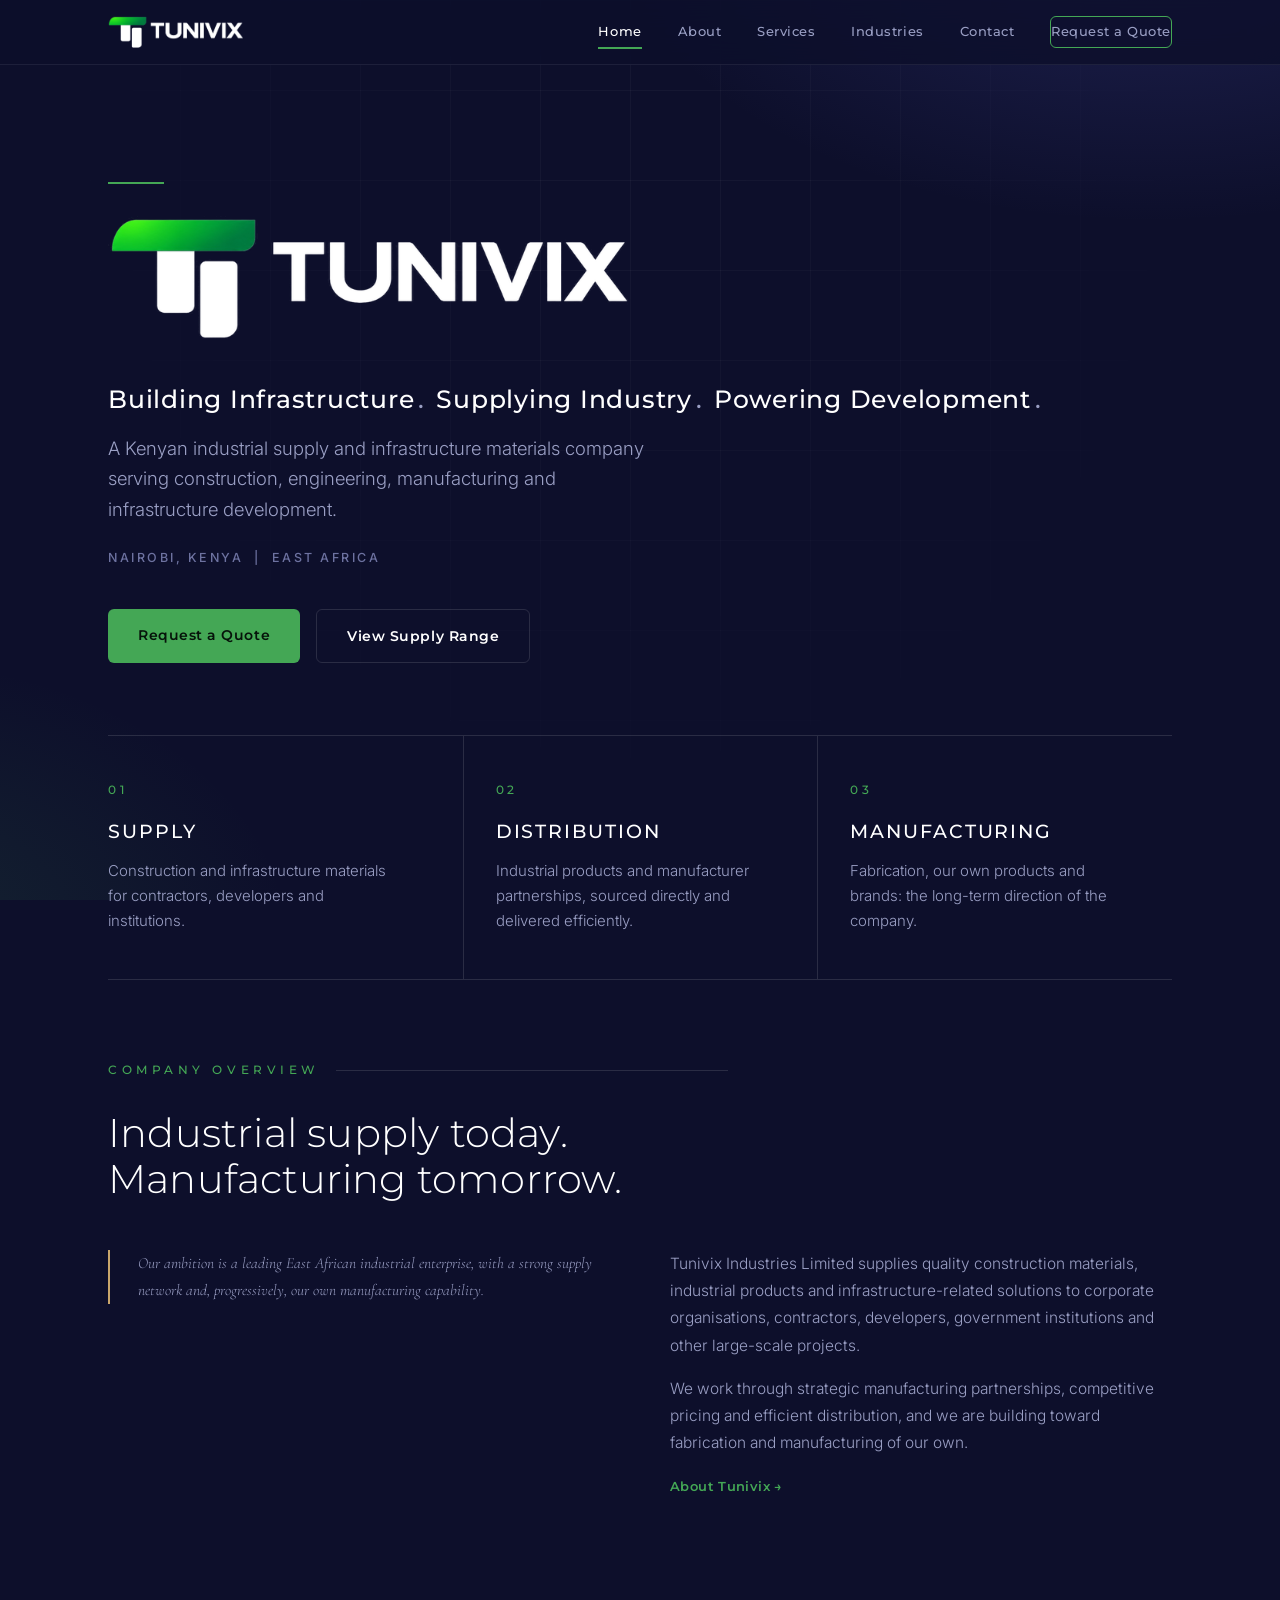
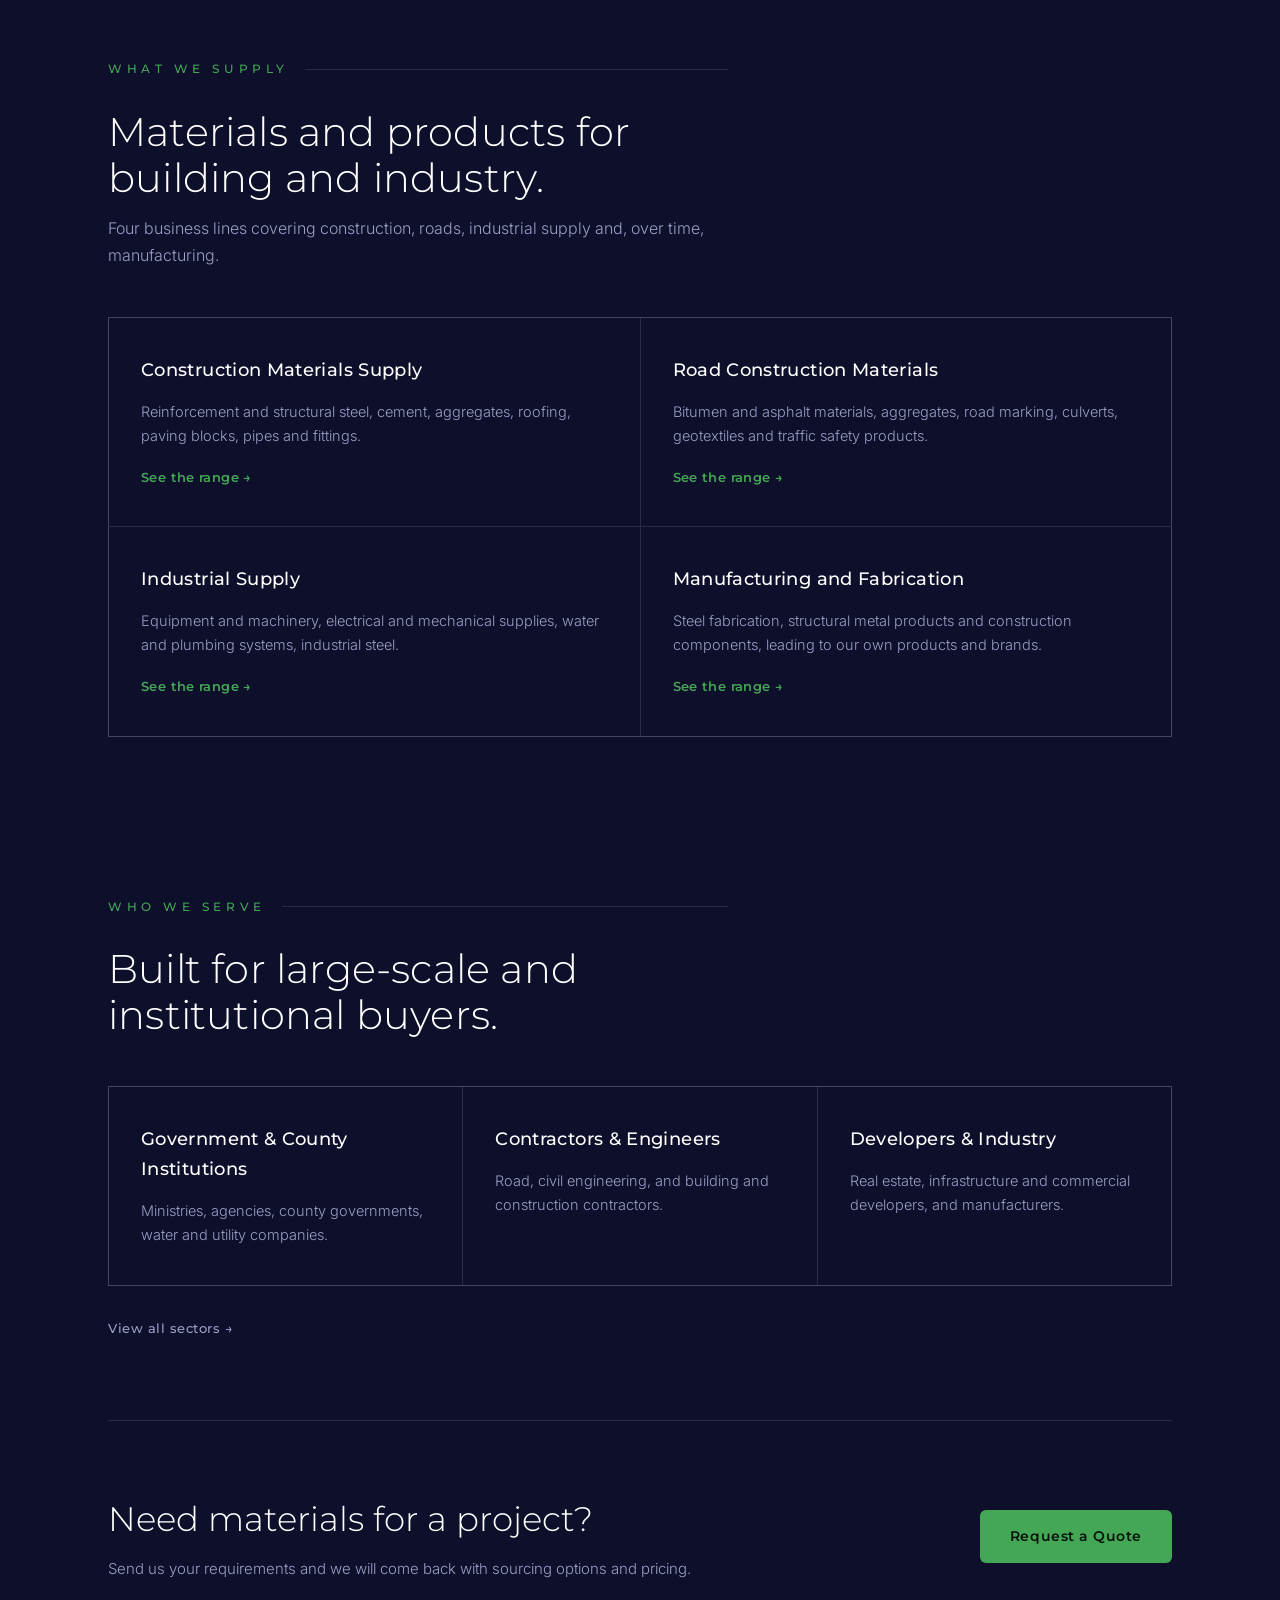
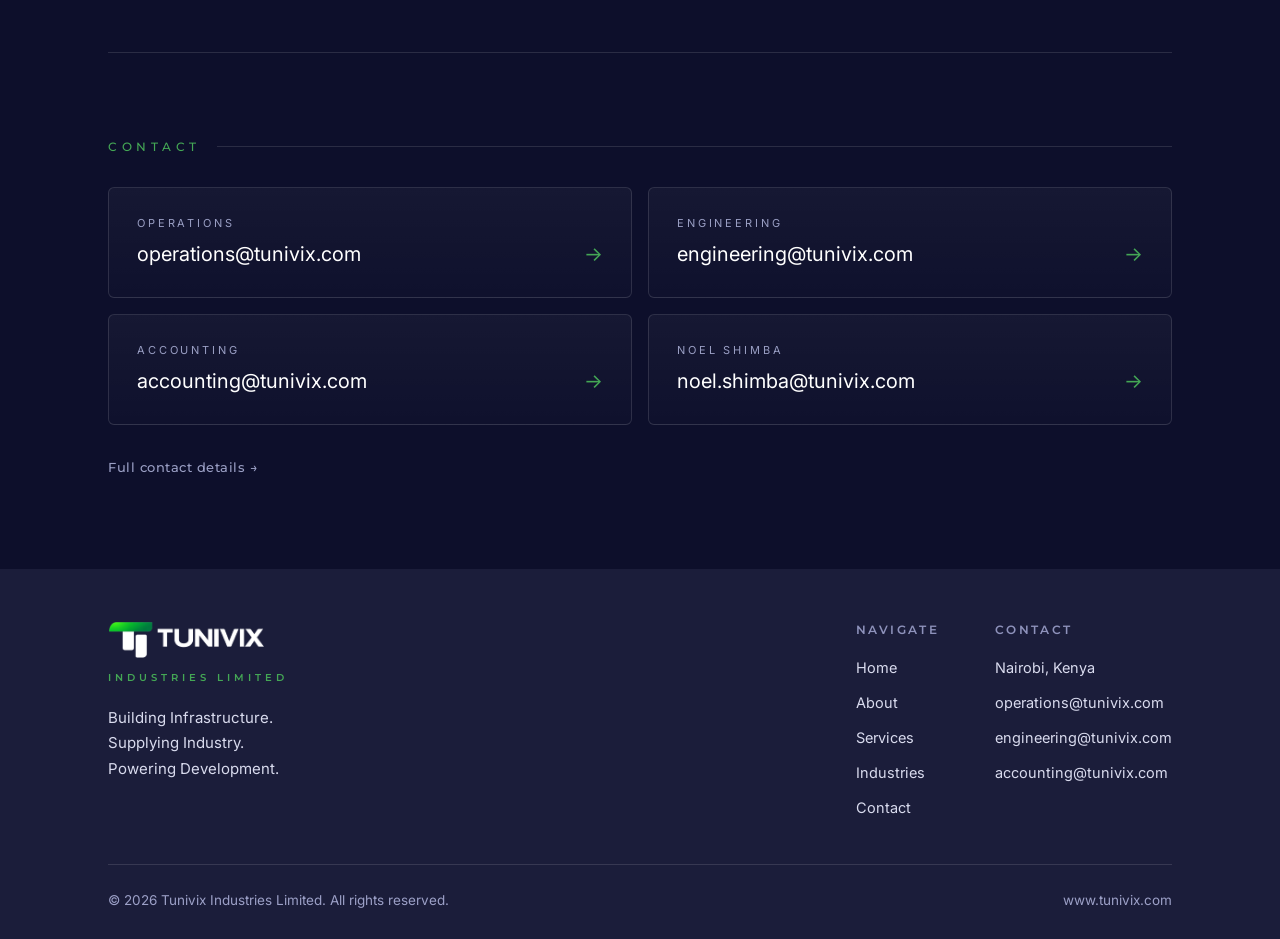
<file: index.html>
<!DOCTYPE html>
<html lang="en">
<head>
<meta charset="utf-8">
<meta name="viewport" content="width=device-width, initial-scale=1">
<title>Tunivix Industries Limited | Building Infrastructure. Supplying Industry. Powering Development.</title>
<meta name="description" content="Tunivix Industries Limited is a Kenyan industrial supply and infrastructure materials company serving construction, engineering, manufacturing and infrastructure development.">
<meta name="theme-color" content="#0d0f2b">
<link rel="canonical" href="https://www.tunivix.com/">
<meta property="og:type" content="website">
<meta property="og:site_name" content="Tunivix Industries Limited">
<meta property="og:title" content="Tunivix Industries Limited | Building Infrastructure. Supplying Industry. Powering Development.">
<meta property="og:description" content="Tunivix Industries Limited is a Kenyan industrial supply and infrastructure materials company serving construction, engineering, manufacturing and infrastructure development.">
<meta property="og:url" content="https://www.tunivix.com/">
<meta property="og:image" content="https://www.tunivix.com/assets/img/og-image.png">
<meta name="twitter:card" content="summary_large_image">
<link rel="icon" type="image/png" sizes="32x32" href="assets/img/favicon-32.png">
<link rel="icon" type="image/png" sizes="256x256" href="assets/img/favicon.png">
<link rel="apple-touch-icon" href="assets/img/apple-touch-icon.png">
<link rel="preconnect" href="https://fonts.googleapis.com">
<link rel="preconnect" href="https://fonts.gstatic.com" crossorigin>
<link href="https://fonts.googleapis.com/css2?family=Inter:wght@300;400;500;600&family=Montserrat:wght@300;500;600;700;800&family=Cormorant+Garamond:ital,wght@0,500;1,500;1,600&display=swap" rel="stylesheet">
<link rel="stylesheet" href="assets/css/style.css">
</head>
<body>

<header class="site-header">
  <div class="wrap nav">
    <a class="nav-mark" href="/" aria-label="Tunivix Industries Limited home">
      <img src="assets/img/tunivix-logo-light.png" alt="Tunivix" width="135" height="32">
    </a>
    <nav class="nav-links" id="navLinks">
      <a href="/" aria-current="page">Home</a>
      <a href="about/">About</a>
      <a href="services/">Services</a>
      <a href="industries/">Industries</a>
      <a href="contact/">Contact</a>
      <a class="nav-cta" href="contact/">Request a Quote</a>
    </nav>
    <button class="nav-toggle" id="navToggle" aria-label="Toggle menu" aria-expanded="false">
      <svg viewBox="0 0 24 24" fill="none" stroke="currentColor" stroke-width="1.6"><path d="M3 6h18M3 12h18M3 18h18"/></svg>
    </button>
  </div>
</header>

<header class="hero" id="top">
  <div class="wrap">
    <div class="rule"></div>
    <h1 class="hero-logo"><img src="assets/img/tunivix-logo-light.png" alt="Tunivix Industries Limited" width="675" height="160"></h1>
    <p class="slogan">Building Infrastructure<i>.</i> Supplying Industry<i>.</i> Powering Development<i>.</i></p>
    <p class="tagline">A Kenyan industrial supply and infrastructure materials company serving construction, engineering, manufacturing and infrastructure development.</p>
    <p class="markets">Nairobi, Kenya &nbsp;|&nbsp; East Africa</p>
    <div class="hero-ctas">
      <a class="btn btn-solid" href="contact/">Request a Quote</a>
      <a class="btn btn-outline" href="services/">View Supply Range</a>
    </div>
  </div>
</header>

<main>
  <div class="wrap">

    <section id="pillars" aria-label="Our three pillars">
      <div class="brief">
        <div class="item">
          <div class="no">01</div>
          <h2>Supply</h2>
          <p>Construction and infrastructure materials for contractors, developers and institutions.</p>
        </div>
        <div class="item">
          <div class="no">02</div>
          <h2>Distribution</h2>
          <p>Industrial products and manufacturer partnerships, sourced directly and delivered efficiently.</p>
        </div>
        <div class="item">
          <div class="no">03</div>
          <h2>Manufacturing</h2>
          <p>Fabrication, our own products and brands: the long-term direction of the company.</p>
        </div>
      </div>
    </section>

    <section class="section">
      <div class="section-head">
        <div class="label">Company Overview</div>
        <h2 class="section-title">Industrial supply today. Manufacturing tomorrow.</h2>
      </div>
      <div class="two-col">
        <div>
          <p class="pull-quote">Our ambition is a leading East African industrial enterprise, with a strong supply network and, progressively, our own manufacturing capability.</p>
        </div>
        <div>
          <p>Tunivix Industries Limited supplies quality construction materials, industrial products and infrastructure-related solutions to corporate organisations, contractors, developers, government institutions and other large-scale projects.</p>
          <p>We work through strategic manufacturing partnerships, competitive pricing and efficient distribution, and we are building toward fabrication and manufacturing of our own.</p>
          <p><a class="card-link" href="about/">About Tunivix →</a></p>
        </div>
      </div>
    </section>

    <section class="section" id="supply">
      <div class="section-head">
        <div class="label">What We Supply</div>
        <h2 class="section-title">Materials and products for building and industry.</h2>
        <p class="section-sub">Four business lines covering construction, roads, industrial supply and, over time, manufacturing.</p>
      </div>
      <div class="card-grid cols-2">
        <div class="card">
          <h3>Construction Materials Supply</h3>
          <p>Reinforcement and structural steel, cement, aggregates, roofing, paving blocks, pipes and fittings.</p>
          <a class="card-link" href="services/#construction">See the range →</a>
        </div>
        <div class="card">
          <h3>Road Construction Materials</h3>
          <p>Bitumen and asphalt materials, aggregates, road marking, culverts, geotextiles and traffic safety products.</p>
          <a class="card-link" href="services/#roads">See the range →</a>
        </div>
        <div class="card">
          <h3>Industrial Supply</h3>
          <p>Equipment and machinery, electrical and mechanical supplies, water and plumbing systems, industrial steel.</p>
          <a class="card-link" href="services/#industrial">See the range →</a>
        </div>
        <div class="card">
          <h3>Manufacturing and Fabrication</h3>
          <p>Steel fabrication, structural metal products and construction components, leading to our own products and brands.</p>
          <a class="card-link" href="services/#manufacturing">See the range →</a>
        </div>
      </div>
    </section>

    <section class="section">
      <div class="section-head">
        <div class="label">Who We Serve</div>
        <h2 class="section-title">Built for large-scale and institutional buyers.</h2>
      </div>
      <div class="card-grid">
        <div class="card">
          <h3>Government &amp; County Institutions</h3>
          <p>Ministries, agencies, county governments, water and utility companies.</p>
        </div>
        <div class="card">
          <h3>Contractors &amp; Engineers</h3>
          <p>Road, civil engineering, and building and construction contractors.</p>
        </div>
        <div class="card">
          <h3>Developers &amp; Industry</h3>
          <p>Real estate, infrastructure and commercial developers, and manufacturers.</p>
        </div>
      </div>
      <div style="margin-top:28px">
        <a class="back-link" href="industries/" style="margin-bottom:0">View all sectors →</a>
      </div>
    </section>

    <section class="cta-band">
      <div>
        <h3>Need materials for a project?</h3>
        <p>Send us your requirements and we will come back with sourcing options and pricing.</p>
      </div>
      <a class="btn btn-solid" href="contact/">Request a Quote</a>
    </section>

    <section class="contact" id="contact" aria-label="Contact">
      <div class="label">Contact</div>
      <div class="grid2">
        <a class="mail" href="mailto:operations@tunivix.com"><small>Operations</small><span>operations@tunivix.com</span></a>
        <a class="mail" href="mailto:engineering@tunivix.com"><small>Engineering</small><span>engineering@tunivix.com</span></a>
        <a class="mail" href="mailto:accounting@tunivix.com"><small>Accounting</small><span>accounting@tunivix.com</span></a>
        <a class="mail" href="mailto:noel.shimba@tunivix.com"><small>Noel Shimba</small><span>noel.shimba@tunivix.com</span></a>
      </div>
      <div style="margin-top:28px">
        <a class="back-link" href="contact/" style="margin-bottom:0">Full contact details →</a>
      </div>
    </section>

  </div>
</main>

<footer>
  <div class="wrap">
    <div class="foot">
      <div>
        <a class="brand" href="/" aria-label="Tunivix Industries Limited home"><img src="assets/img/tunivix-logo-light.png" alt="Tunivix" width="158" height="37"></a>
        <p class="brand-ltd">INDUSTRIES LIMITED</p>
        <p class="tag">Building Infrastructure.<br>Supplying Industry.<br>Powering Development.</p>
      </div>
      <div class="foot-cols">
        <div class="foot-col">
          <h5>Navigate</h5>
          <ul>
            <li><a href="/">Home</a></li>
            <li><a href="about/">About</a></li>
            <li><a href="services/">Services</a></li>
            <li><a href="industries/">Industries</a></li>
            <li><a href="contact/">Contact</a></li>
          </ul>
        </div>
        <div class="foot-col">
          <h5>Contact</h5>
          <ul>
            <li>Nairobi, Kenya</li>
            <li><a href="mailto:operations@tunivix.com">operations@tunivix.com</a></li>
            <li><a href="mailto:engineering@tunivix.com">engineering@tunivix.com</a></li>
            <li><a href="mailto:accounting@tunivix.com">accounting@tunivix.com</a></li>
          </ul>
        </div>
      </div>
    </div>
    <div class="copy">
      <span>&copy; <span data-year>2026</span> Tunivix Industries Limited. All rights reserved.</span>
      <span>www.tunivix.com</span>
    </div>
  </div>
</footer>

<script src="assets/js/main.js"></script>
</body>
</html>
</file>
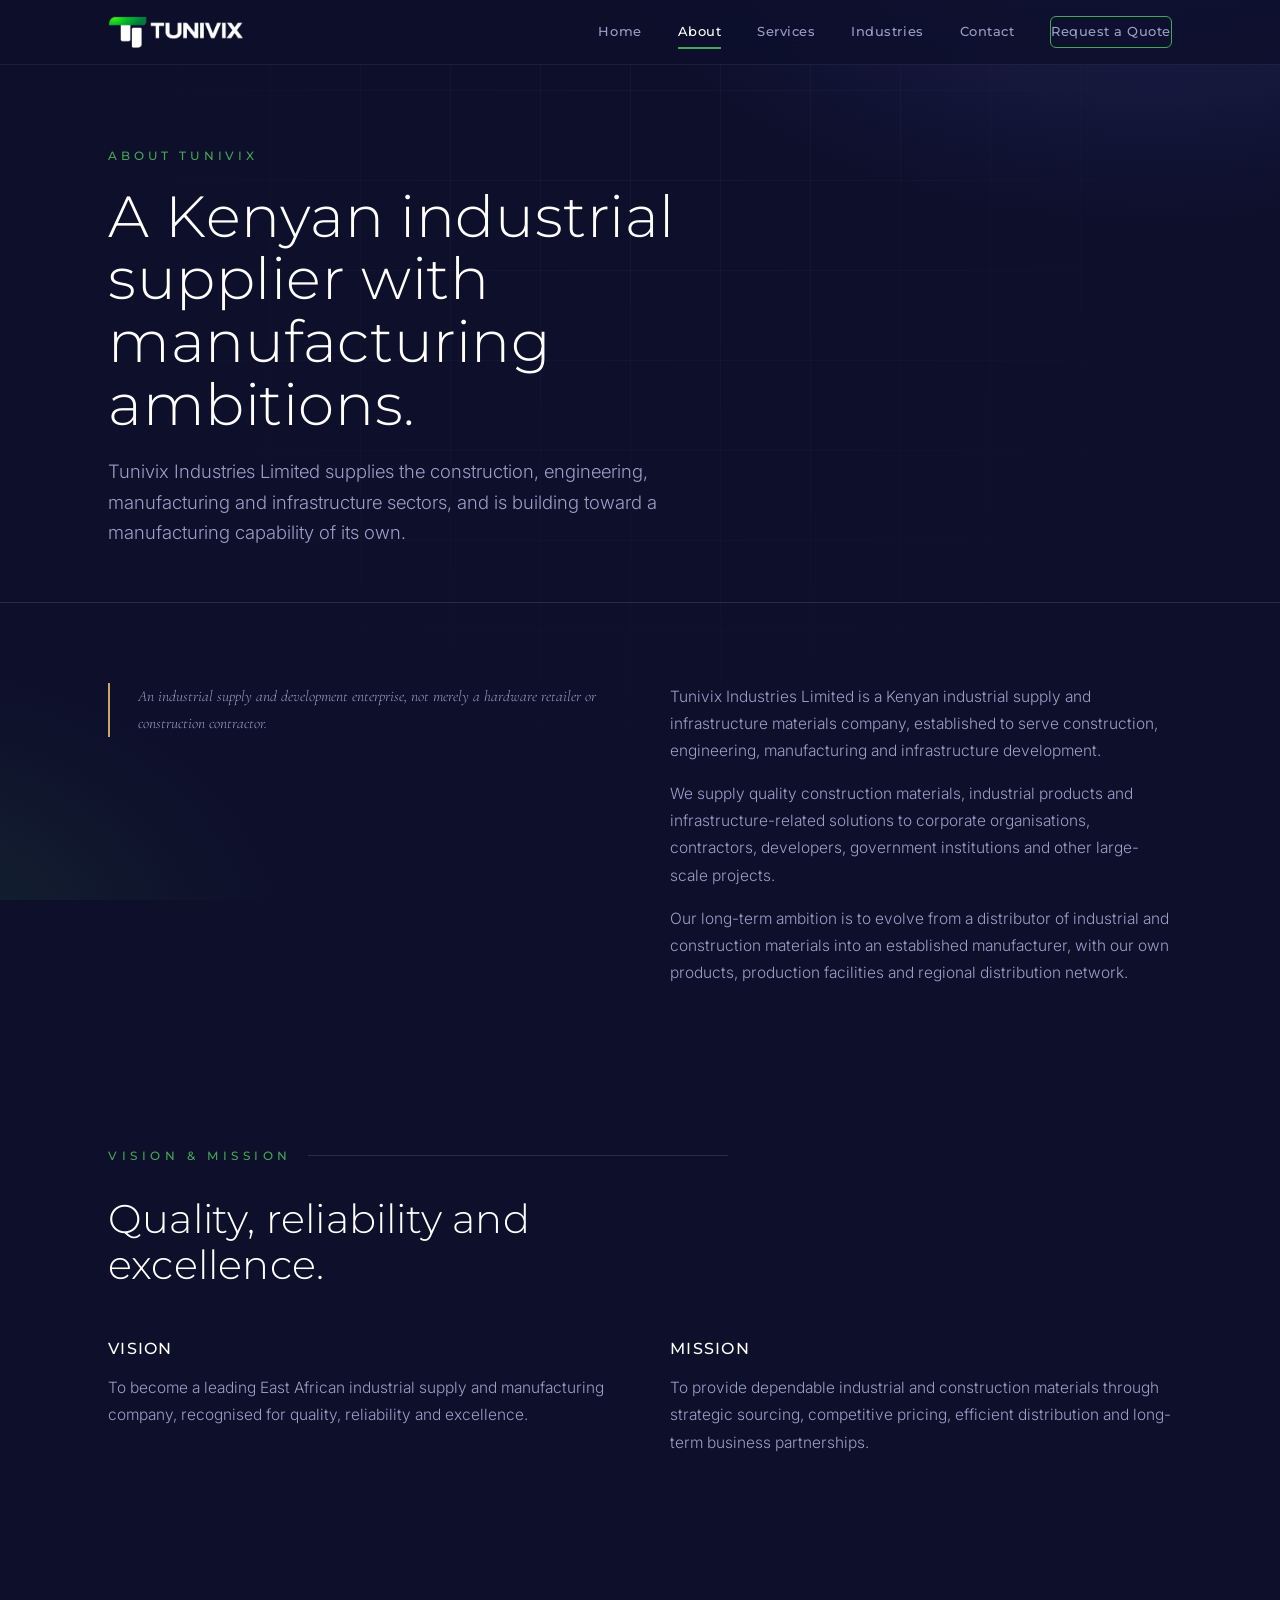
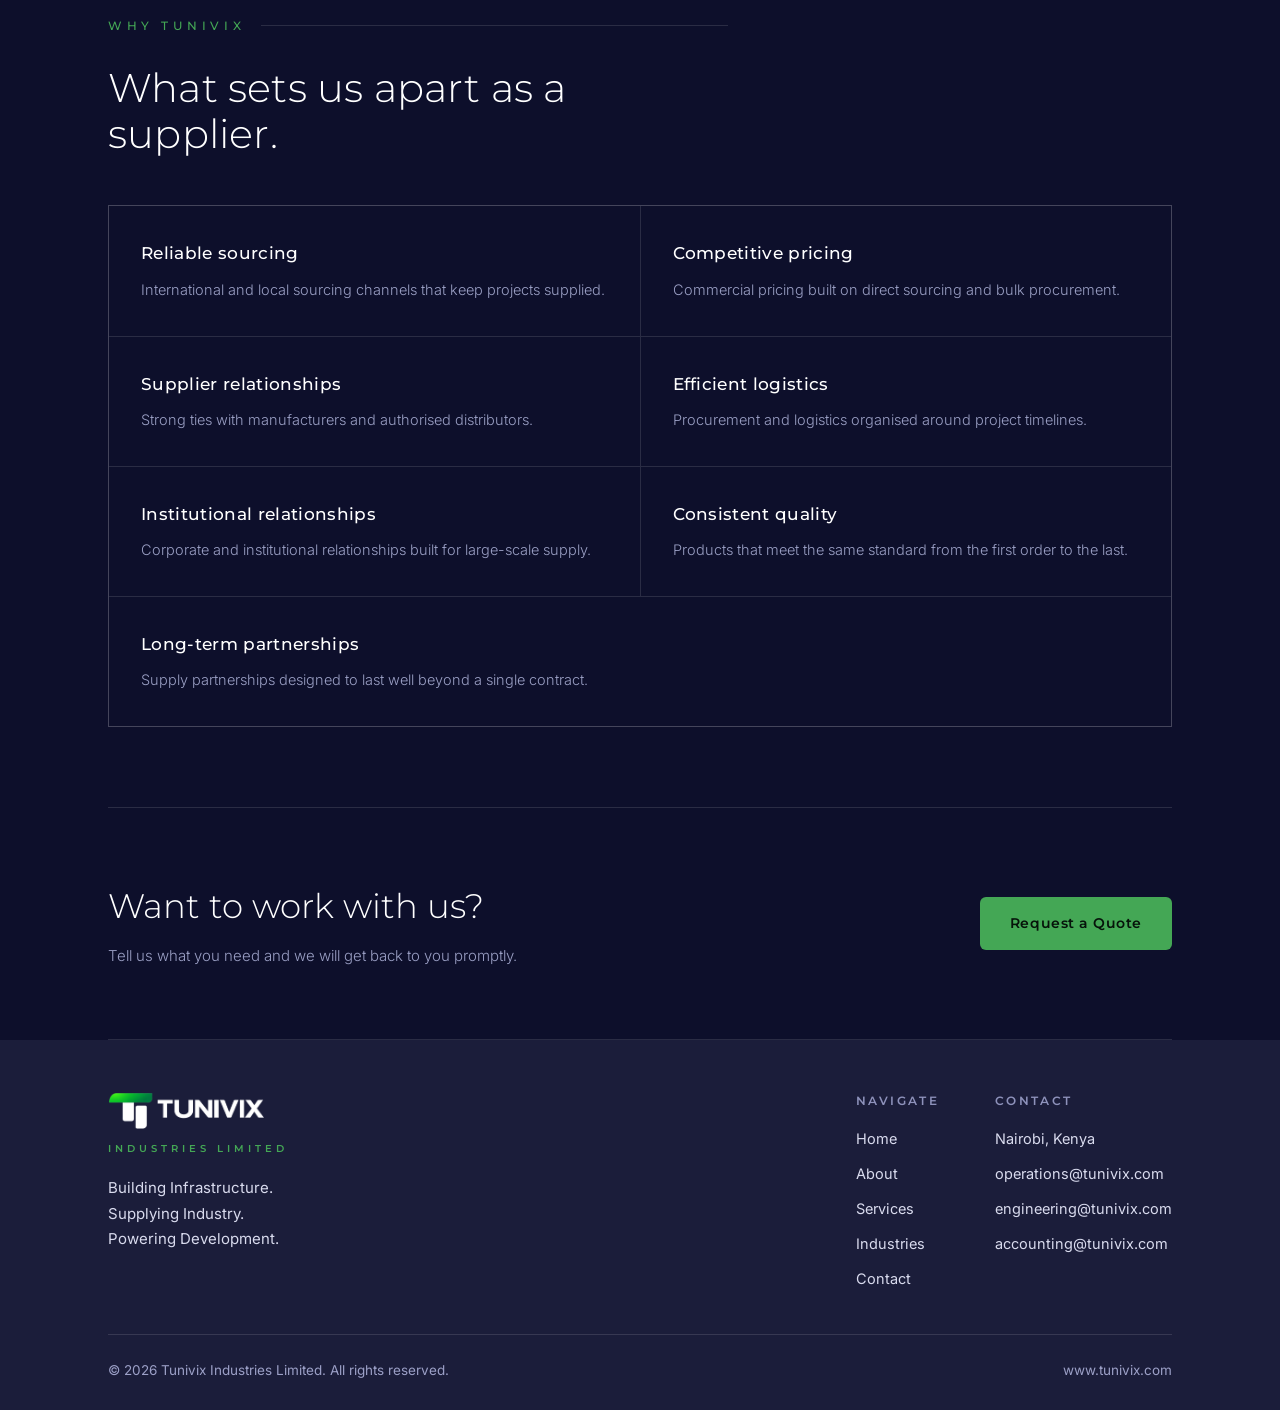
<file: about/index.html>
<!DOCTYPE html>
<html lang="en">
<head>
<meta charset="utf-8">
<meta name="viewport" content="width=device-width, initial-scale=1">
<title>About | Tunivix Industries Limited</title>
<meta name="description" content="Tunivix Industries Limited is a Kenyan industrial supply company building toward manufacturing. Our vision, mission and competitive advantage.">
<meta name="theme-color" content="#0d0f2b">
<link rel="canonical" href="https://www.tunivix.com/about/">
<meta property="og:type" content="website">
<meta property="og:site_name" content="Tunivix Industries Limited">
<meta property="og:title" content="About | Tunivix Industries Limited">
<meta property="og:description" content="Tunivix Industries Limited is a Kenyan industrial supply company building toward manufacturing. Our vision, mission and competitive advantage.">
<meta property="og:url" content="https://www.tunivix.com/about/">
<meta property="og:image" content="https://www.tunivix.com/assets/img/og-image.png">
<meta name="twitter:card" content="summary_large_image">
<link rel="icon" type="image/png" sizes="32x32" href="../assets/img/favicon-32.png">
<link rel="icon" type="image/png" sizes="256x256" href="../assets/img/favicon.png">
<link rel="apple-touch-icon" href="../assets/img/apple-touch-icon.png">
<link rel="preconnect" href="https://fonts.googleapis.com">
<link rel="preconnect" href="https://fonts.gstatic.com" crossorigin>
<link href="https://fonts.googleapis.com/css2?family=Inter:wght@300;400;500;600&family=Montserrat:wght@300;500;600;700;800&family=Cormorant+Garamond:ital,wght@0,500;1,500;1,600&display=swap" rel="stylesheet">
<link rel="stylesheet" href="../assets/css/style.css">
</head>
<body>

<header class="site-header">
  <div class="wrap nav">
    <a class="nav-mark" href="../" aria-label="Tunivix Industries Limited home">
      <img src="../assets/img/tunivix-logo-light.png" alt="Tunivix" width="135" height="32">
    </a>
    <nav class="nav-links" id="navLinks">
      <a href="../">Home</a>
      <a href="../about/" aria-current="page">About</a>
      <a href="../services/">Services</a>
      <a href="../industries/">Industries</a>
      <a href="../contact/">Contact</a>
      <a class="nav-cta" href="../contact/">Request a Quote</a>
    </nav>
    <button class="nav-toggle" id="navToggle" aria-label="Toggle menu" aria-expanded="false">
      <svg viewBox="0 0 24 24" fill="none" stroke="currentColor" stroke-width="1.6"><path d="M3 6h18M3 12h18M3 18h18"/></svg>
    </button>
  </div>
</header>

<header class="page-hero">
  <div class="wrap">
    <div class="page-kicker">About Tunivix</div>
    <h1 class="page-title">A Kenyan industrial supplier with manufacturing ambitions.</h1>
    <p class="page-lede">Tunivix Industries Limited supplies the construction, engineering, manufacturing and infrastructure sectors, and is building toward a manufacturing capability of its own.</p>
  </div>
</header>

<main>
  <div class="wrap">

    <section class="section">
      <div class="two-col">
        <div>
          <p class="pull-quote">An industrial supply and development enterprise, not merely a hardware retailer or construction contractor.</p>
        </div>
        <div>
          <p>Tunivix Industries Limited is a Kenyan industrial supply and infrastructure materials company, established to serve construction, engineering, manufacturing and infrastructure development.</p>
          <p>We supply quality construction materials, industrial products and infrastructure-related solutions to corporate organisations, contractors, developers, government institutions and other large-scale projects.</p>
          <p>Our long-term ambition is to evolve from a distributor of industrial and construction materials into an established manufacturer, with our own products, production facilities and regional distribution network.</p>
        </div>
      </div>
    </section>

    <section class="section">
      <div class="section-head">
        <div class="label">Vision &amp; Mission</div>
        <h2 class="section-title">Quality, reliability and excellence.</h2>
      </div>
      <div class="two-col">
        <div>
          <h3 class="mini-head">Vision</h3>
          <p>To become a leading East African industrial supply and manufacturing company, recognised for quality, reliability and excellence.</p>
        </div>
        <div>
          <h3 class="mini-head">Mission</h3>
          <p>To provide dependable industrial and construction materials through strategic sourcing, competitive pricing, efficient distribution and long-term business partnerships.</p>
        </div>
      </div>
    </section>

    <section class="section">
      <div class="section-head">
        <div class="label">Why Tunivix</div>
        <h2 class="section-title">What sets us apart as a supplier.</h2>
      </div>
      <div class="values">
        <div class="value">
          <h3>Reliable sourcing</h3>
          <p>International and local sourcing channels that keep projects supplied.</p>
        </div>
        <div class="value">
          <h3>Competitive pricing</h3>
          <p>Commercial pricing built on direct sourcing and bulk procurement.</p>
        </div>
        <div class="value">
          <h3>Supplier relationships</h3>
          <p>Strong ties with manufacturers and authorised distributors.</p>
        </div>
        <div class="value">
          <h3>Efficient logistics</h3>
          <p>Procurement and logistics organised around project timelines.</p>
        </div>
        <div class="value">
          <h3>Institutional relationships</h3>
          <p>Corporate and institutional relationships built for large-scale supply.</p>
        </div>
        <div class="value">
          <h3>Consistent quality</h3>
          <p>Products that meet the same standard from the first order to the last.</p>
        </div>
        <div class="value">
          <h3>Long-term partnerships</h3>
          <p>Supply partnerships designed to last well beyond a single contract.</p>
        </div>
      </div>
    </section>

    <section class="cta-band">
      <div>
        <h3>Want to work with us?</h3>
        <p>Tell us what you need and we will get back to you promptly.</p>
      </div>
      <a class="btn btn-solid" href="../contact/">Request a Quote</a>
    </section>

  </div>
</main>

<footer>
  <div class="wrap">
    <div class="foot">
      <div>
        <a class="brand" href="../" aria-label="Tunivix Industries Limited home"><img src="../assets/img/tunivix-logo-light.png" alt="Tunivix" width="158" height="37"></a>
        <p class="brand-ltd">INDUSTRIES LIMITED</p>
        <p class="tag">Building Infrastructure.<br>Supplying Industry.<br>Powering Development.</p>
      </div>
      <div class="foot-cols">
        <div class="foot-col">
          <h5>Navigate</h5>
          <ul>
            <li><a href="../">Home</a></li>
            <li><a href="../about/">About</a></li>
            <li><a href="../services/">Services</a></li>
            <li><a href="../industries/">Industries</a></li>
            <li><a href="../contact/">Contact</a></li>
          </ul>
        </div>
        <div class="foot-col">
          <h5>Contact</h5>
          <ul>
            <li>Nairobi, Kenya</li>
            <li><a href="mailto:operations@tunivix.com">operations@tunivix.com</a></li>
            <li><a href="mailto:engineering@tunivix.com">engineering@tunivix.com</a></li>
            <li><a href="mailto:accounting@tunivix.com">accounting@tunivix.com</a></li>
          </ul>
        </div>
      </div>
    </div>
    <div class="copy">
      <span>&copy; <span data-year>2026</span> Tunivix Industries Limited. All rights reserved.</span>
      <span>www.tunivix.com</span>
    </div>
  </div>
</footer>

<script src="../assets/js/main.js"></script>
</body>
</html>
</file>
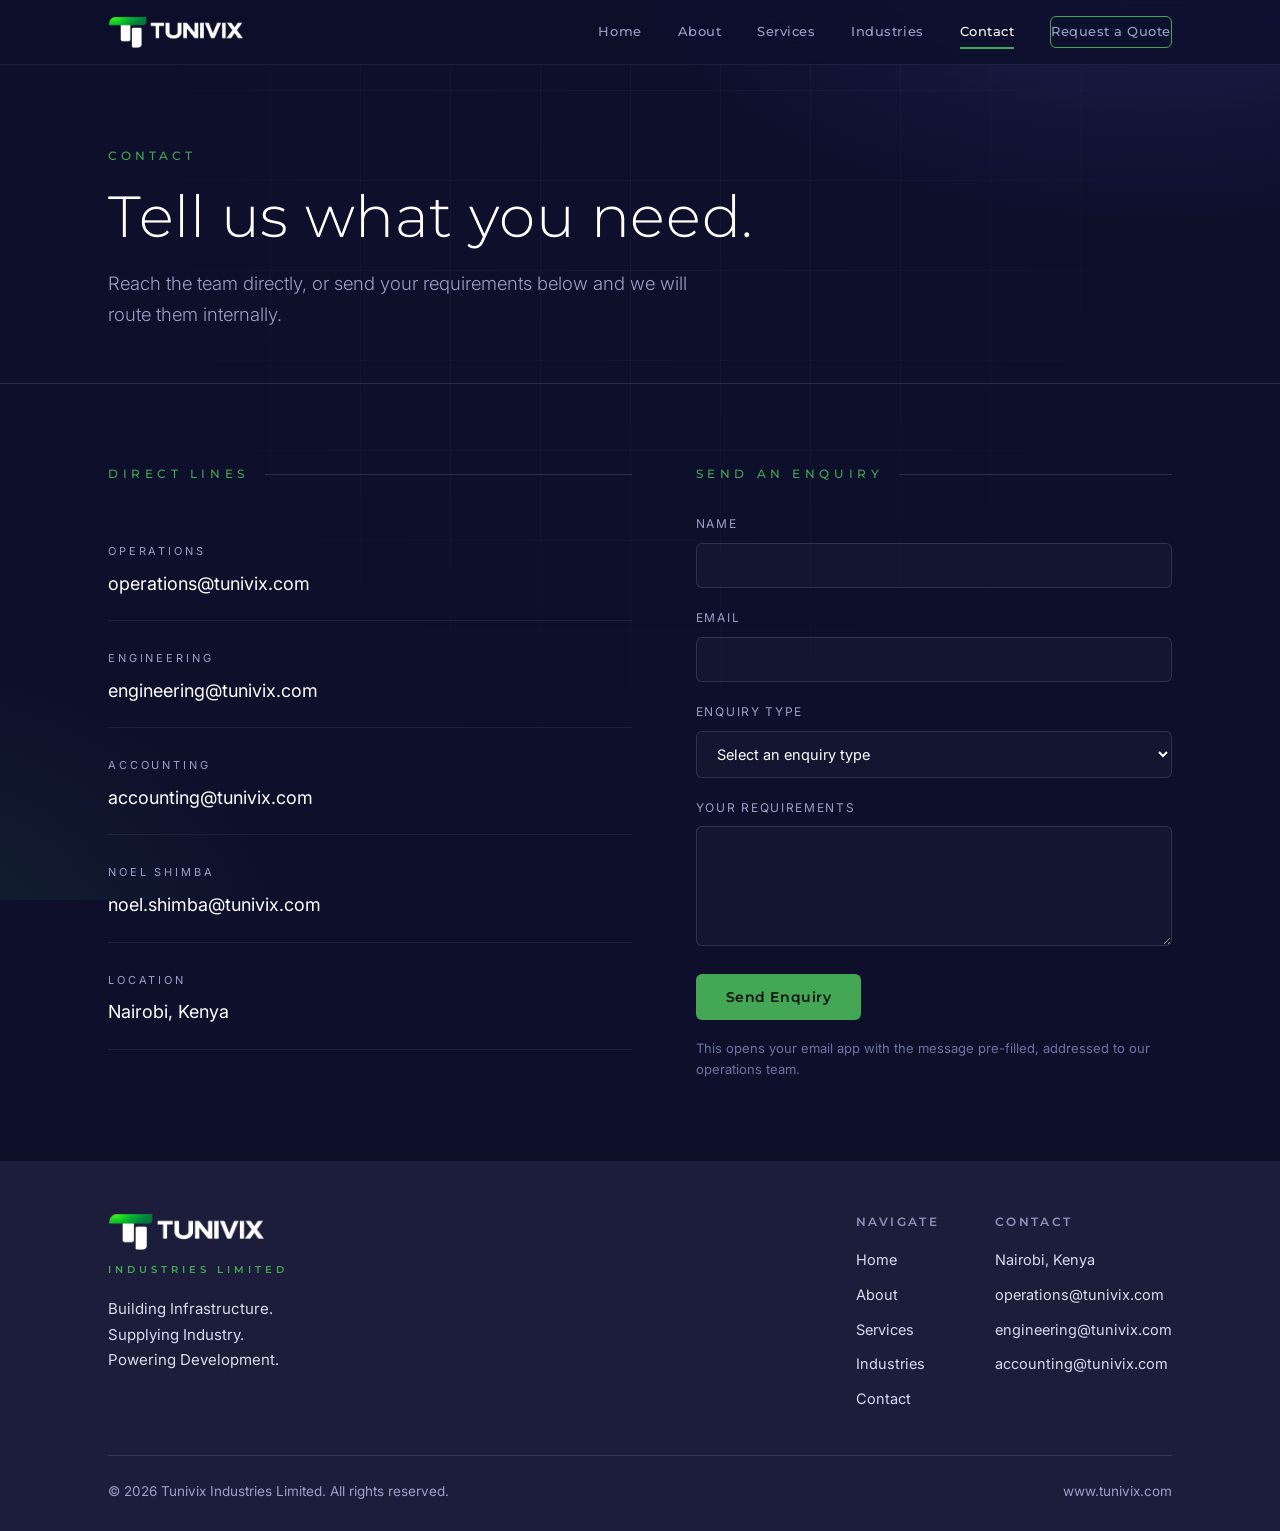
<file: contact/index.html>
<!DOCTYPE html>
<html lang="en">
<head>
<meta charset="utf-8">
<meta name="viewport" content="width=device-width, initial-scale=1">
<title>Contact | Tunivix Industries Limited</title>
<meta name="description" content="Contact Tunivix Industries Limited in Nairobi, Kenya for construction materials, road materials and industrial supply enquiries.">
<meta name="theme-color" content="#0d0f2b">
<link rel="canonical" href="https://www.tunivix.com/contact/">
<meta property="og:type" content="website">
<meta property="og:site_name" content="Tunivix Industries Limited">
<meta property="og:title" content="Contact | Tunivix Industries Limited">
<meta property="og:description" content="Contact Tunivix Industries Limited in Nairobi, Kenya for construction materials, road materials and industrial supply enquiries.">
<meta property="og:url" content="https://www.tunivix.com/contact/">
<meta property="og:image" content="https://www.tunivix.com/assets/img/og-image.png">
<meta name="twitter:card" content="summary_large_image">
<link rel="icon" type="image/png" sizes="32x32" href="../assets/img/favicon-32.png">
<link rel="icon" type="image/png" sizes="256x256" href="../assets/img/favicon.png">
<link rel="apple-touch-icon" href="../assets/img/apple-touch-icon.png">
<link rel="preconnect" href="https://fonts.googleapis.com">
<link rel="preconnect" href="https://fonts.gstatic.com" crossorigin>
<link href="https://fonts.googleapis.com/css2?family=Inter:wght@300;400;500;600&family=Montserrat:wght@300;500;600;700;800&family=Cormorant+Garamond:ital,wght@0,500;1,500;1,600&display=swap" rel="stylesheet">
<link rel="stylesheet" href="../assets/css/style.css">
</head>
<body>

<header class="site-header">
  <div class="wrap nav">
    <a class="nav-mark" href="../" aria-label="Tunivix Industries Limited home">
      <img src="../assets/img/tunivix-logo-light.png" alt="Tunivix" width="135" height="32">
    </a>
    <nav class="nav-links" id="navLinks">
      <a href="../">Home</a>
      <a href="../about/">About</a>
      <a href="../services/">Services</a>
      <a href="../industries/">Industries</a>
      <a href="../contact/" aria-current="page">Contact</a>
      <a class="nav-cta" href="../contact/">Request a Quote</a>
    </nav>
    <button class="nav-toggle" id="navToggle" aria-label="Toggle menu" aria-expanded="false">
      <svg viewBox="0 0 24 24" fill="none" stroke="currentColor" stroke-width="1.6"><path d="M3 6h18M3 12h18M3 18h18"/></svg>
    </button>
  </div>
</header>

<header class="page-hero">
  <div class="wrap">
    <div class="page-kicker">Contact</div>
    <h1 class="page-title">Tell us what you need.</h1>
    <p class="page-lede">Reach the team directly, or send your requirements below and we will route them internally.</p>
  </div>
</header>

<main>
  <div class="wrap">
    <section class="section">
      <div class="contact-layout">

        <div>
          <div class="label">Direct Lines</div>
          <div class="direct-line">
            <small>Operations</small>
            <a href="mailto:operations@tunivix.com">operations@tunivix.com</a>
          </div>
          <div class="direct-line">
            <small>Engineering</small>
            <a href="mailto:engineering@tunivix.com">engineering@tunivix.com</a>
          </div>
          <div class="direct-line">
            <small>Accounting</small>
            <a href="mailto:accounting@tunivix.com">accounting@tunivix.com</a>
          </div>
          <div class="direct-line">
            <small>Noel Shimba</small>
            <a href="mailto:noel.shimba@tunivix.com">noel.shimba@tunivix.com</a>
          </div>
          <div class="direct-line">
            <small>Location</small>
            <span class="plain">Nairobi, Kenya</span>
          </div>
        </div>

        <div>
          <div class="label">Send an Enquiry</div>
          <!--
            EDIT: This form opens the visitor's email client with a pre-filled draft,
            so it works on static hosting with no backend. For in-page submission,
            connect a service like Formspree: set the <form action> to your endpoint
            and remove the mailto handler in assets/js/main.js.
          -->
          <form id="inquiryForm">
            <div class="form-field">
              <label for="f-name">Name</label>
              <input type="text" id="f-name" name="name" required>
            </div>
            <div class="form-field">
              <label for="f-email">Email</label>
              <input type="email" id="f-email" name="email" required>
            </div>
            <div class="form-field">
              <label for="f-service">Enquiry type</label>
              <select id="f-service" name="service">
                <option value="">Select an enquiry type</option>
                <option>Construction Materials</option>
                <option>Road Construction Materials</option>
                <option>Industrial Supply</option>
                <option>Manufacturing and Fabrication</option>
                <option>Tender or framework supply</option>
                <option>Distribution partnership</option>
                <option>Other</option>
              </select>
            </div>
            <div class="form-field">
              <label for="f-message">Your requirements</label>
              <textarea id="f-message" name="message" required></textarea>
            </div>
            <button type="submit" class="btn btn-solid" style="border:none;cursor:pointer">Send Enquiry</button>
            <p class="form-note">This opens your email app with the message pre-filled, addressed to our operations team.</p>
          </form>
        </div>

      </div>
    </section>
  </div>
</main>

<footer>
  <div class="wrap">
    <div class="foot">
      <div>
        <a class="brand" href="../" aria-label="Tunivix Industries Limited home"><img src="../assets/img/tunivix-logo-light.png" alt="Tunivix" width="158" height="37"></a>
        <p class="brand-ltd">INDUSTRIES LIMITED</p>
        <p class="tag">Building Infrastructure.<br>Supplying Industry.<br>Powering Development.</p>
      </div>
      <div class="foot-cols">
        <div class="foot-col">
          <h5>Navigate</h5>
          <ul>
            <li><a href="../">Home</a></li>
            <li><a href="../about/">About</a></li>
            <li><a href="../services/">Services</a></li>
            <li><a href="../industries/">Industries</a></li>
            <li><a href="../contact/">Contact</a></li>
          </ul>
        </div>
        <div class="foot-col">
          <h5>Contact</h5>
          <ul>
            <li>Nairobi, Kenya</li>
            <li><a href="mailto:operations@tunivix.com">operations@tunivix.com</a></li>
            <li><a href="mailto:engineering@tunivix.com">engineering@tunivix.com</a></li>
            <li><a href="mailto:accounting@tunivix.com">accounting@tunivix.com</a></li>
          </ul>
        </div>
      </div>
    </div>
    <div class="copy">
      <span>&copy; <span data-year>2026</span> Tunivix Industries Limited. All rights reserved.</span>
      <span>www.tunivix.com</span>
    </div>
  </div>
</footer>

<script src="../assets/js/main.js"></script>
</body>
</html>
</file>
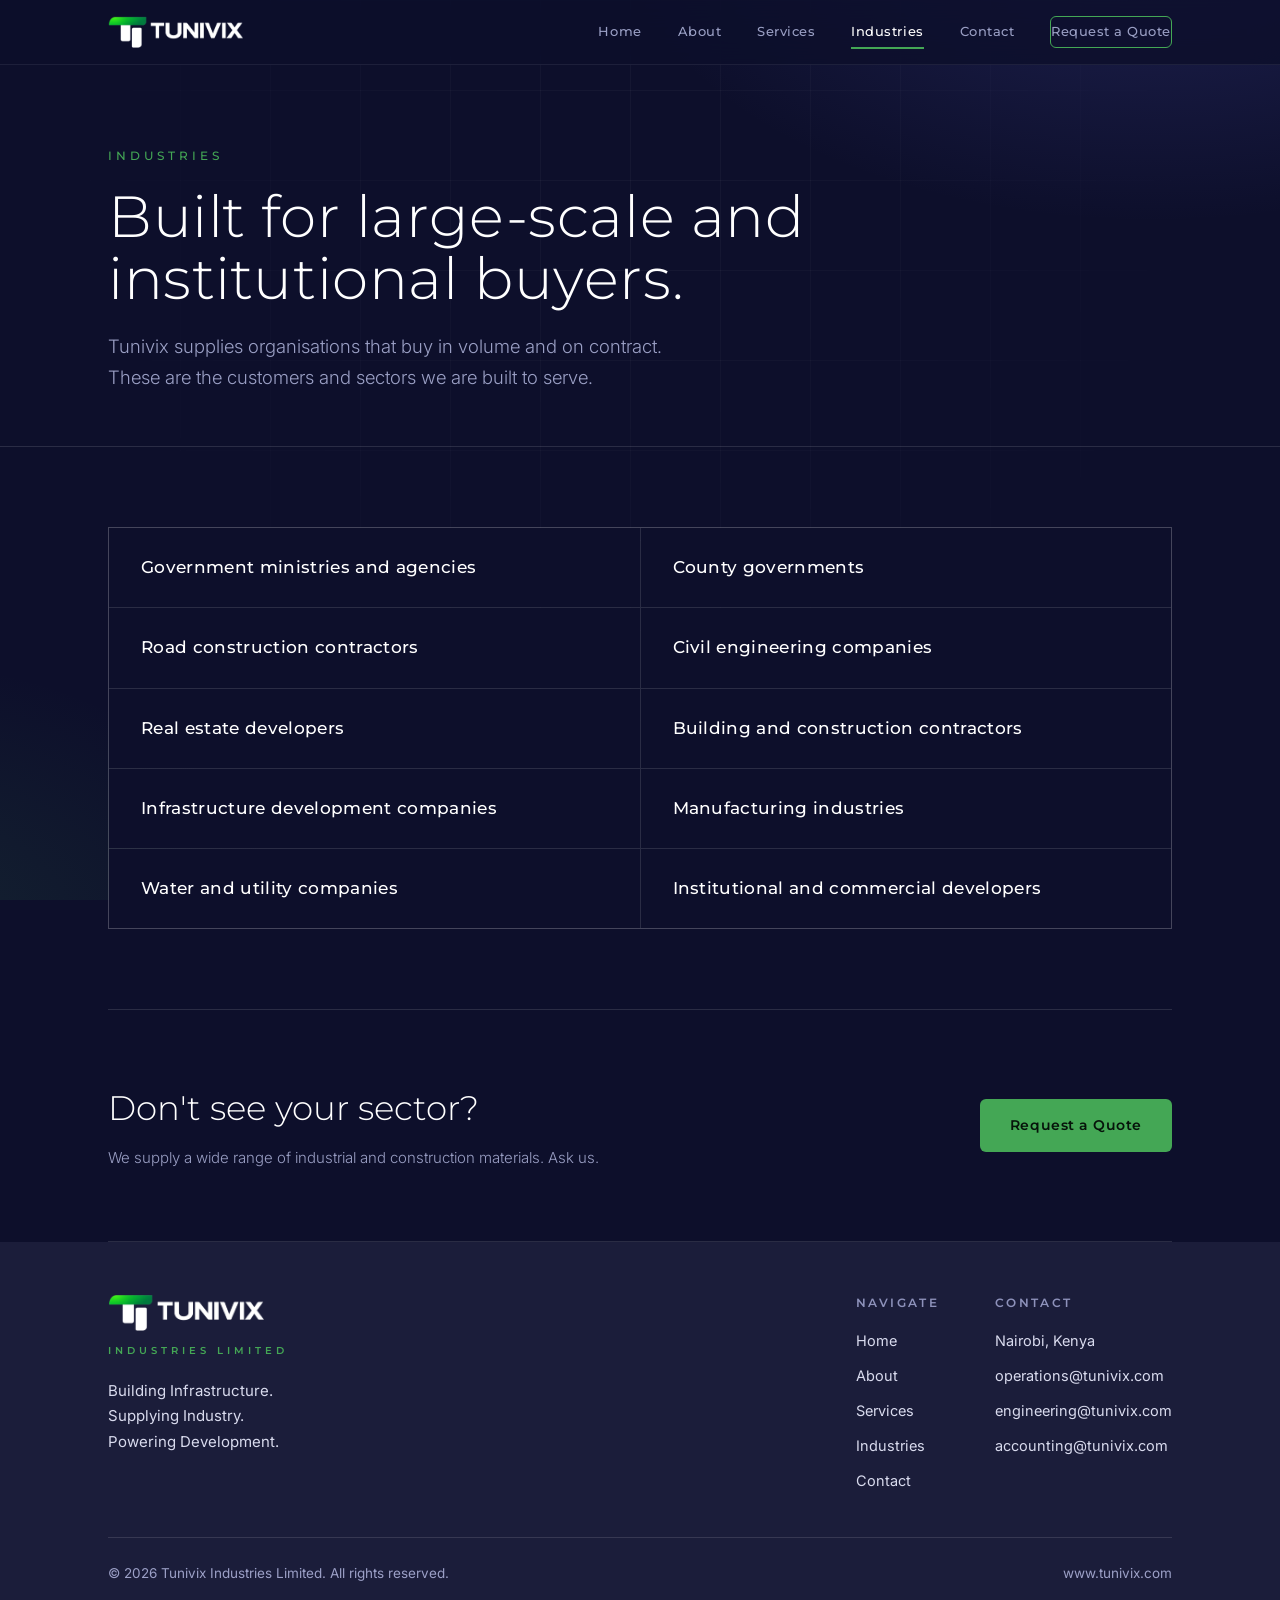
<file: industries/index.html>
<!DOCTYPE html>
<html lang="en">
<head>
<meta charset="utf-8">
<meta name="viewport" content="width=device-width, initial-scale=1">
<title>Industries | Tunivix Industries Limited</title>
<meta name="description" content="Tunivix serves government ministries, county governments, contractors, developers, manufacturers and utility companies across Kenya.">
<meta name="theme-color" content="#0d0f2b">
<link rel="canonical" href="https://www.tunivix.com/industries/">
<meta property="og:type" content="website">
<meta property="og:site_name" content="Tunivix Industries Limited">
<meta property="og:title" content="Industries | Tunivix Industries Limited">
<meta property="og:description" content="Tunivix serves government ministries, county governments, contractors, developers, manufacturers and utility companies across Kenya.">
<meta property="og:url" content="https://www.tunivix.com/industries/">
<meta property="og:image" content="https://www.tunivix.com/assets/img/og-image.png">
<meta name="twitter:card" content="summary_large_image">
<link rel="icon" type="image/png" sizes="32x32" href="../assets/img/favicon-32.png">
<link rel="icon" type="image/png" sizes="256x256" href="../assets/img/favicon.png">
<link rel="apple-touch-icon" href="../assets/img/apple-touch-icon.png">
<link rel="preconnect" href="https://fonts.googleapis.com">
<link rel="preconnect" href="https://fonts.gstatic.com" crossorigin>
<link href="https://fonts.googleapis.com/css2?family=Inter:wght@300;400;500;600&family=Montserrat:wght@300;500;600;700;800&family=Cormorant+Garamond:ital,wght@0,500;1,500;1,600&display=swap" rel="stylesheet">
<link rel="stylesheet" href="../assets/css/style.css">
</head>
<body>

<header class="site-header">
  <div class="wrap nav">
    <a class="nav-mark" href="../" aria-label="Tunivix Industries Limited home">
      <img src="../assets/img/tunivix-logo-light.png" alt="Tunivix" width="135" height="32">
    </a>
    <nav class="nav-links" id="navLinks">
      <a href="../">Home</a>
      <a href="../about/">About</a>
      <a href="../services/">Services</a>
      <a href="../industries/" aria-current="page">Industries</a>
      <a href="../contact/">Contact</a>
      <a class="nav-cta" href="../contact/">Request a Quote</a>
    </nav>
    <button class="nav-toggle" id="navToggle" aria-label="Toggle menu" aria-expanded="false">
      <svg viewBox="0 0 24 24" fill="none" stroke="currentColor" stroke-width="1.6"><path d="M3 6h18M3 12h18M3 18h18"/></svg>
    </button>
  </div>
</header>

<header class="page-hero">
  <div class="wrap">
    <div class="page-kicker">Industries</div>
    <h1 class="page-title">Built for large-scale and institutional buyers.</h1>
    <p class="page-lede">Tunivix supplies organisations that buy in volume and on contract. These are the customers and sectors we are built to serve.</p>
  </div>
</header>

<main>
  <div class="wrap">

    <section class="section">
      <div class="card-grid cols-2">
        <div class="card card-slim"><h3>Government ministries and agencies</h3></div>
        <div class="card card-slim"><h3>County governments</h3></div>
        <div class="card card-slim"><h3>Road construction contractors</h3></div>
        <div class="card card-slim"><h3>Civil engineering companies</h3></div>
        <div class="card card-slim"><h3>Real estate developers</h3></div>
        <div class="card card-slim"><h3>Building and construction contractors</h3></div>
        <div class="card card-slim"><h3>Infrastructure development companies</h3></div>
        <div class="card card-slim"><h3>Manufacturing industries</h3></div>
        <div class="card card-slim"><h3>Water and utility companies</h3></div>
        <div class="card card-slim"><h3>Institutional and commercial developers</h3></div>
      </div>
    </section>

    <section class="cta-band">
      <div>
        <h3>Don't see your sector?</h3>
        <p>We supply a wide range of industrial and construction materials. Ask us.</p>
      </div>
      <a class="btn btn-solid" href="../contact/">Request a Quote</a>
    </section>

  </div>
</main>

<footer>
  <div class="wrap">
    <div class="foot">
      <div>
        <a class="brand" href="../" aria-label="Tunivix Industries Limited home"><img src="../assets/img/tunivix-logo-light.png" alt="Tunivix" width="158" height="37"></a>
        <p class="brand-ltd">INDUSTRIES LIMITED</p>
        <p class="tag">Building Infrastructure.<br>Supplying Industry.<br>Powering Development.</p>
      </div>
      <div class="foot-cols">
        <div class="foot-col">
          <h5>Navigate</h5>
          <ul>
            <li><a href="../">Home</a></li>
            <li><a href="../about/">About</a></li>
            <li><a href="../services/">Services</a></li>
            <li><a href="../industries/">Industries</a></li>
            <li><a href="../contact/">Contact</a></li>
          </ul>
        </div>
        <div class="foot-col">
          <h5>Contact</h5>
          <ul>
            <li>Nairobi, Kenya</li>
            <li><a href="mailto:operations@tunivix.com">operations@tunivix.com</a></li>
            <li><a href="mailto:engineering@tunivix.com">engineering@tunivix.com</a></li>
            <li><a href="mailto:accounting@tunivix.com">accounting@tunivix.com</a></li>
          </ul>
        </div>
      </div>
    </div>
    <div class="copy">
      <span>&copy; <span data-year>2026</span> Tunivix Industries Limited. All rights reserved.</span>
      <span>www.tunivix.com</span>
    </div>
  </div>
</footer>

<script src="../assets/js/main.js"></script>
</body>
</html>
</file>
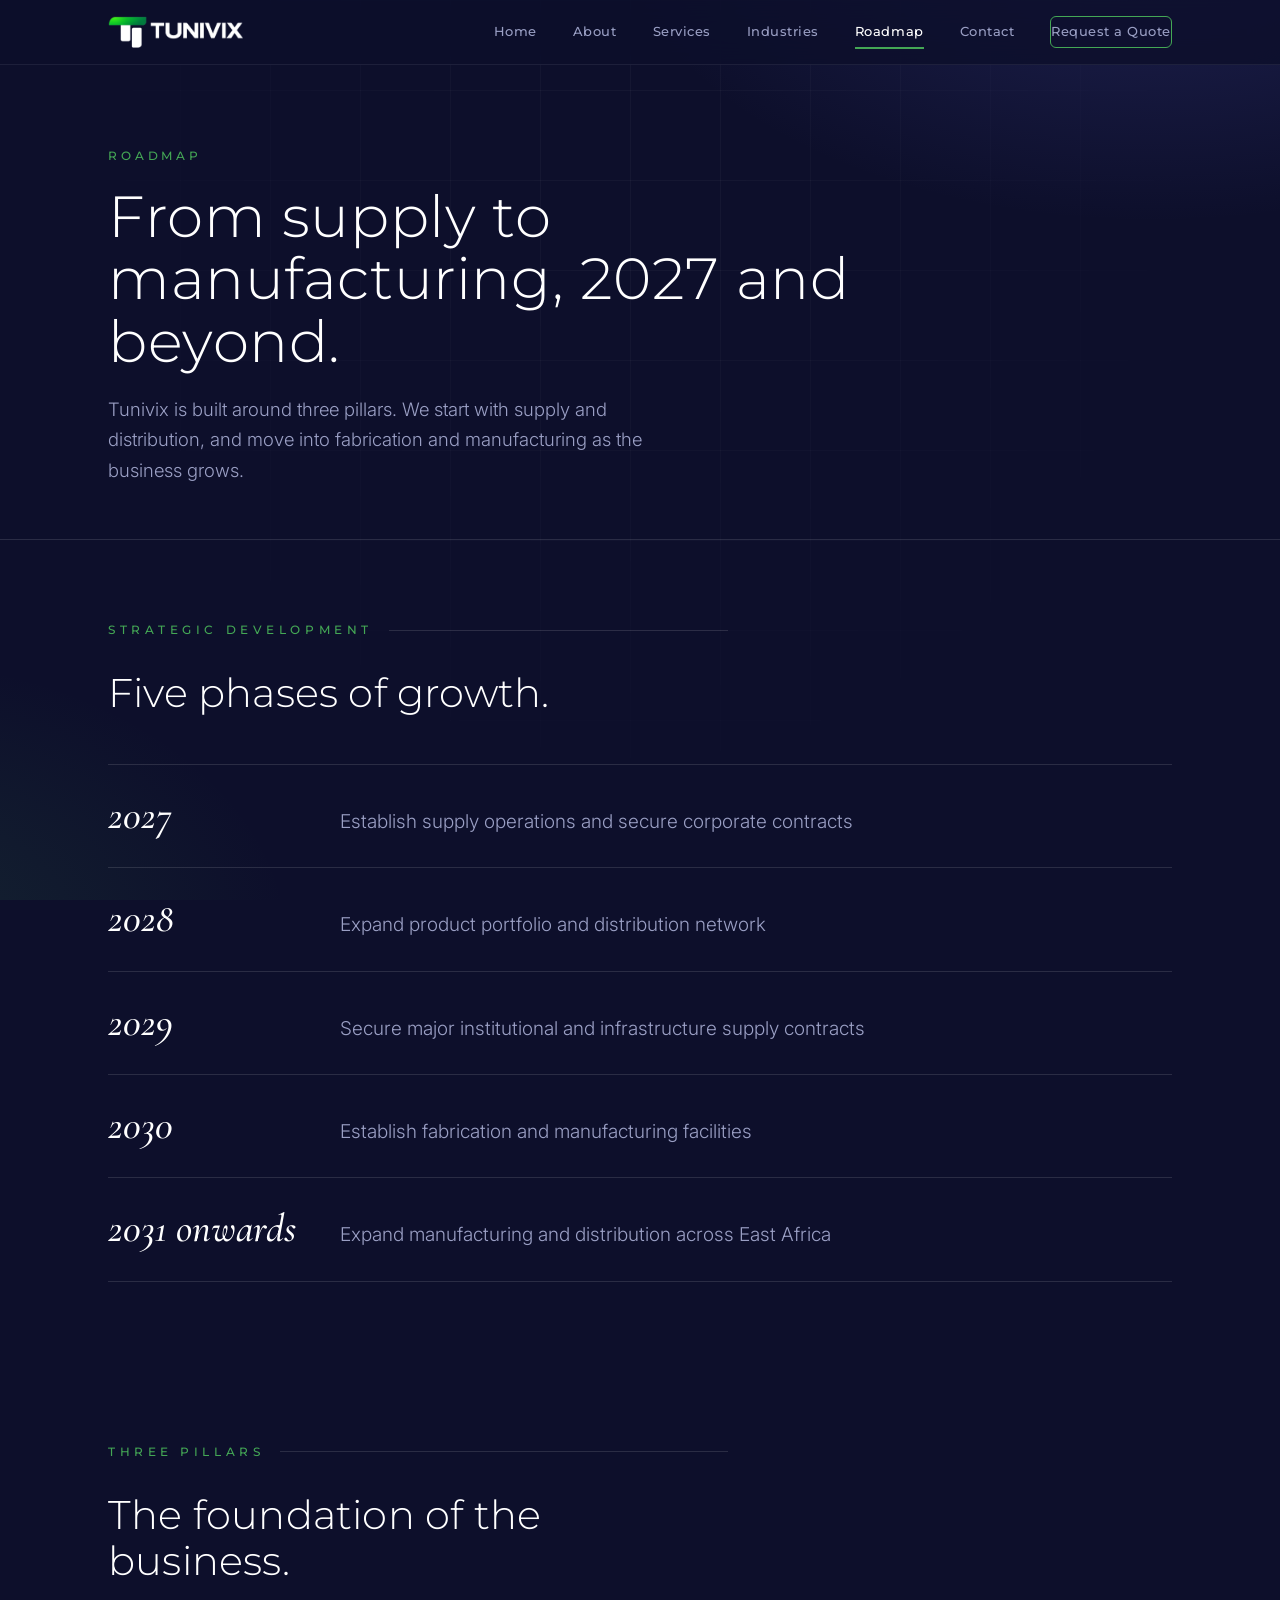
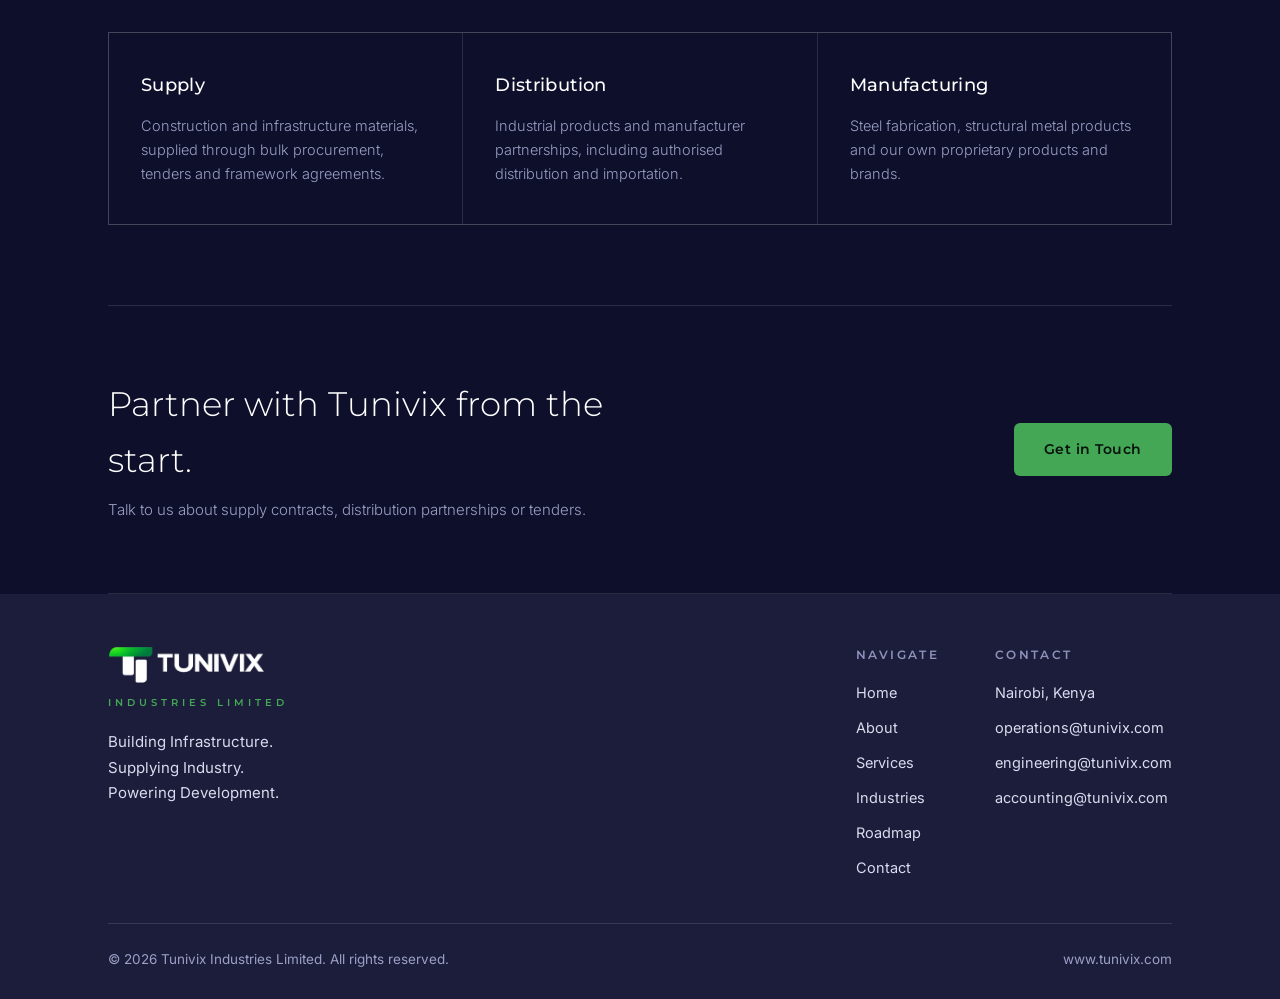
<file: projects/index.html>
<!DOCTYPE html>
<html lang="en">
<head>
<meta charset="utf-8">
<meta name="viewport" content="width=device-width, initial-scale=1">
<title>Roadmap | Tunivix Industries Limited</title>
<meta name="description" content="The Tunivix roadmap from 2027: establish supply operations, expand distribution, secure institutional contracts and build manufacturing capability across East Africa.">
<meta name="theme-color" content="#0d0f2b">
<link rel="canonical" href="https://www.tunivix.com/roadmap/">
<meta property="og:type" content="website">
<meta property="og:site_name" content="Tunivix Industries Limited">
<meta property="og:title" content="Roadmap | Tunivix Industries Limited">
<meta property="og:description" content="The Tunivix roadmap from 2027: establish supply operations, expand distribution, secure institutional contracts and build manufacturing capability across East Africa.">
<meta property="og:url" content="https://www.tunivix.com/roadmap/">
<meta property="og:image" content="https://www.tunivix.com/assets/img/og-image.png">
<meta name="twitter:card" content="summary_large_image">
<link rel="icon" type="image/png" sizes="32x32" href="../assets/img/favicon-32.png">
<link rel="icon" type="image/png" sizes="256x256" href="../assets/img/favicon.png">
<link rel="apple-touch-icon" href="../assets/img/apple-touch-icon.png">
<link rel="preconnect" href="https://fonts.googleapis.com">
<link rel="preconnect" href="https://fonts.gstatic.com" crossorigin>
<link href="https://fonts.googleapis.com/css2?family=Inter:wght@300;400;500;600&family=Montserrat:wght@300;500;600;700;800&family=Cormorant+Garamond:ital,wght@0,500;1,500;1,600&display=swap" rel="stylesheet">
<link rel="stylesheet" href="../assets/css/style.css">
</head>
<body>

<header class="site-header">
  <div class="wrap nav">
    <a class="nav-mark" href="../" aria-label="Tunivix Industries Limited home">
      <img src="../assets/img/tunivix-logo-light.png" alt="Tunivix" width="135" height="32">
    </a>
    <nav class="nav-links" id="navLinks">
      <a href="../">Home</a>
      <a href="../about/">About</a>
      <a href="../services/">Services</a>
      <a href="../industries/">Industries</a>
      <a href="../roadmap/" aria-current="page">Roadmap</a>
      <a href="../contact/">Contact</a>
      <a class="nav-cta" href="../contact/">Request a Quote</a>
    </nav>
    <button class="nav-toggle" id="navToggle" aria-label="Toggle menu" aria-expanded="false">
      <svg viewBox="0 0 24 24" fill="none" stroke="currentColor" stroke-width="1.6"><path d="M3 6h18M3 12h18M3 18h18"/></svg>
    </button>
  </div>
</header>

<header class="page-hero">
  <div class="wrap">
    <div class="page-kicker">Roadmap</div>
    <h1 class="page-title">From supply to manufacturing, 2027 and beyond.</h1>
    <p class="page-lede">Tunivix is built around three pillars. We start with supply and distribution, and move into fabrication and manufacturing as the business grows.</p>
  </div>
</header>

<main>
  <div class="wrap">

    <section class="section">
      <div class="section-head">
        <div class="label">Strategic Development</div>
        <h2 class="section-title">Five phases of growth.</h2>
      </div>
      <div class="timeline">
        <div class="tl-row">
          <div class="tl-year">2027</div>
          <p>Establish supply operations and secure corporate contracts</p>
        </div>
        <div class="tl-row">
          <div class="tl-year">2028</div>
          <p>Expand product portfolio and distribution network</p>
        </div>
        <div class="tl-row">
          <div class="tl-year">2029</div>
          <p>Secure major institutional and infrastructure supply contracts</p>
        </div>
        <div class="tl-row">
          <div class="tl-year">2030</div>
          <p>Establish fabrication and manufacturing facilities</p>
        </div>
        <div class="tl-row">
          <div class="tl-year">2031 onwards</div>
          <p>Expand manufacturing and distribution across East Africa</p>
        </div>
      </div>
    </section>

    <section class="section">
      <div class="section-head">
        <div class="label">Three Pillars</div>
        <h2 class="section-title">The foundation of the business.</h2>
      </div>
      <div class="card-grid">
        <div class="card">
          <h3>Supply</h3>
          <p>Construction and infrastructure materials, supplied through bulk procurement, tenders and framework agreements.</p>
        </div>
        <div class="card">
          <h3>Distribution</h3>
          <p>Industrial products and manufacturer partnerships, including authorised distribution and importation.</p>
        </div>
        <div class="card">
          <h3>Manufacturing</h3>
          <p>Steel fabrication, structural metal products and our own proprietary products and brands.</p>
        </div>
      </div>
    </section>

    <section class="cta-band">
      <div>
        <h3>Partner with Tunivix from the start.</h3>
        <p>Talk to us about supply contracts, distribution partnerships or tenders.</p>
      </div>
      <a class="btn btn-solid" href="../contact/">Get in Touch</a>
    </section>

  </div>
</main>

<footer>
  <div class="wrap">
    <div class="foot">
      <div>
        <a class="brand" href="../" aria-label="Tunivix Industries Limited home"><img src="../assets/img/tunivix-logo-light.png" alt="Tunivix" width="158" height="37"></a>
        <p class="brand-ltd">INDUSTRIES LIMITED</p>
        <p class="tag">Building Infrastructure.<br>Supplying Industry.<br>Powering Development.</p>
      </div>
      <div class="foot-cols">
        <div class="foot-col">
          <h5>Navigate</h5>
          <ul>
            <li><a href="../">Home</a></li>
            <li><a href="../about/">About</a></li>
            <li><a href="../services/">Services</a></li>
            <li><a href="../industries/">Industries</a></li>
            <li><a href="../roadmap/">Roadmap</a></li>
            <li><a href="../contact/">Contact</a></li>
          </ul>
        </div>
        <div class="foot-col">
          <h5>Contact</h5>
          <ul>
            <li>Nairobi, Kenya</li>
            <li><a href="mailto:operations@tunivix.com">operations@tunivix.com</a></li>
            <li><a href="mailto:engineering@tunivix.com">engineering@tunivix.com</a></li>
            <li><a href="mailto:accounting@tunivix.com">accounting@tunivix.com</a></li>
          </ul>
        </div>
      </div>
    </div>
    <div class="copy">
      <span>&copy; <span data-year>2026</span> Tunivix Industries Limited. All rights reserved.</span>
      <span>www.tunivix.com</span>
    </div>
  </div>
</footer>

<script src="../assets/js/main.js"></script>
</body>
</html>
</file>
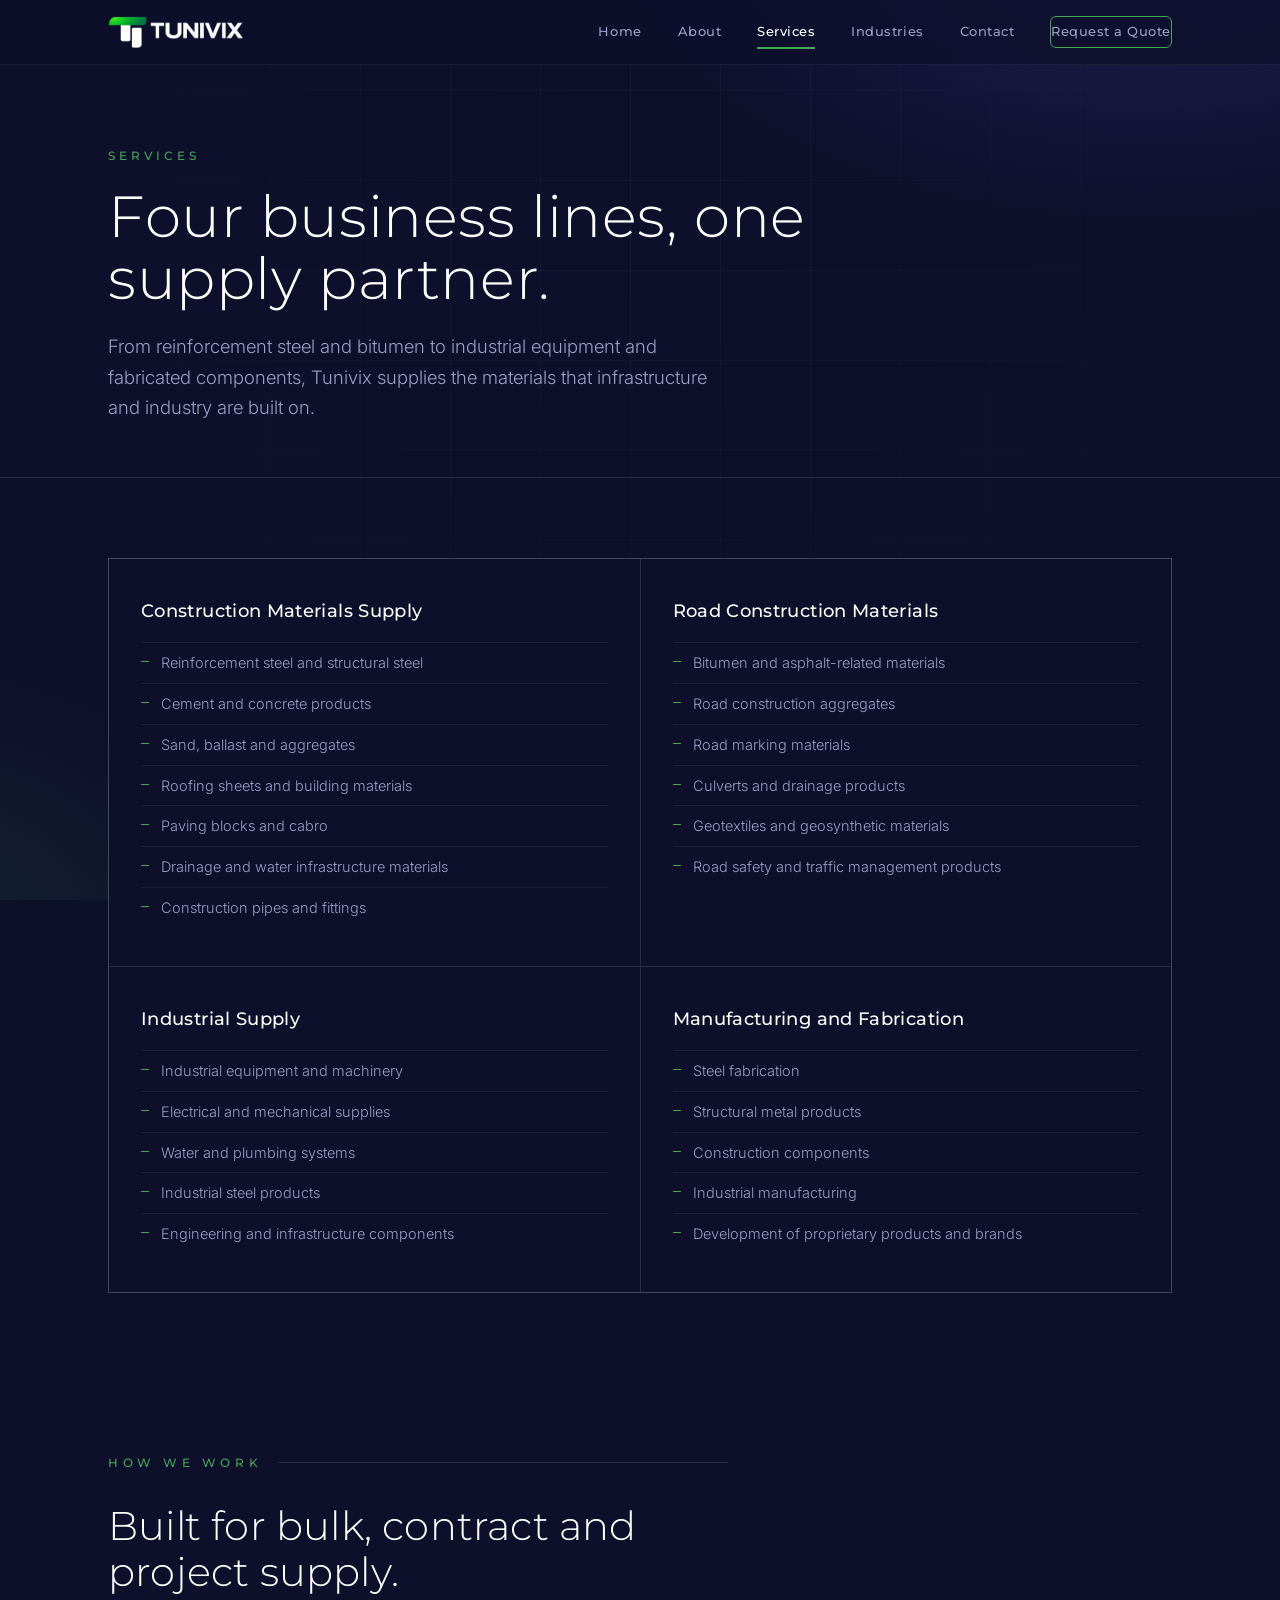
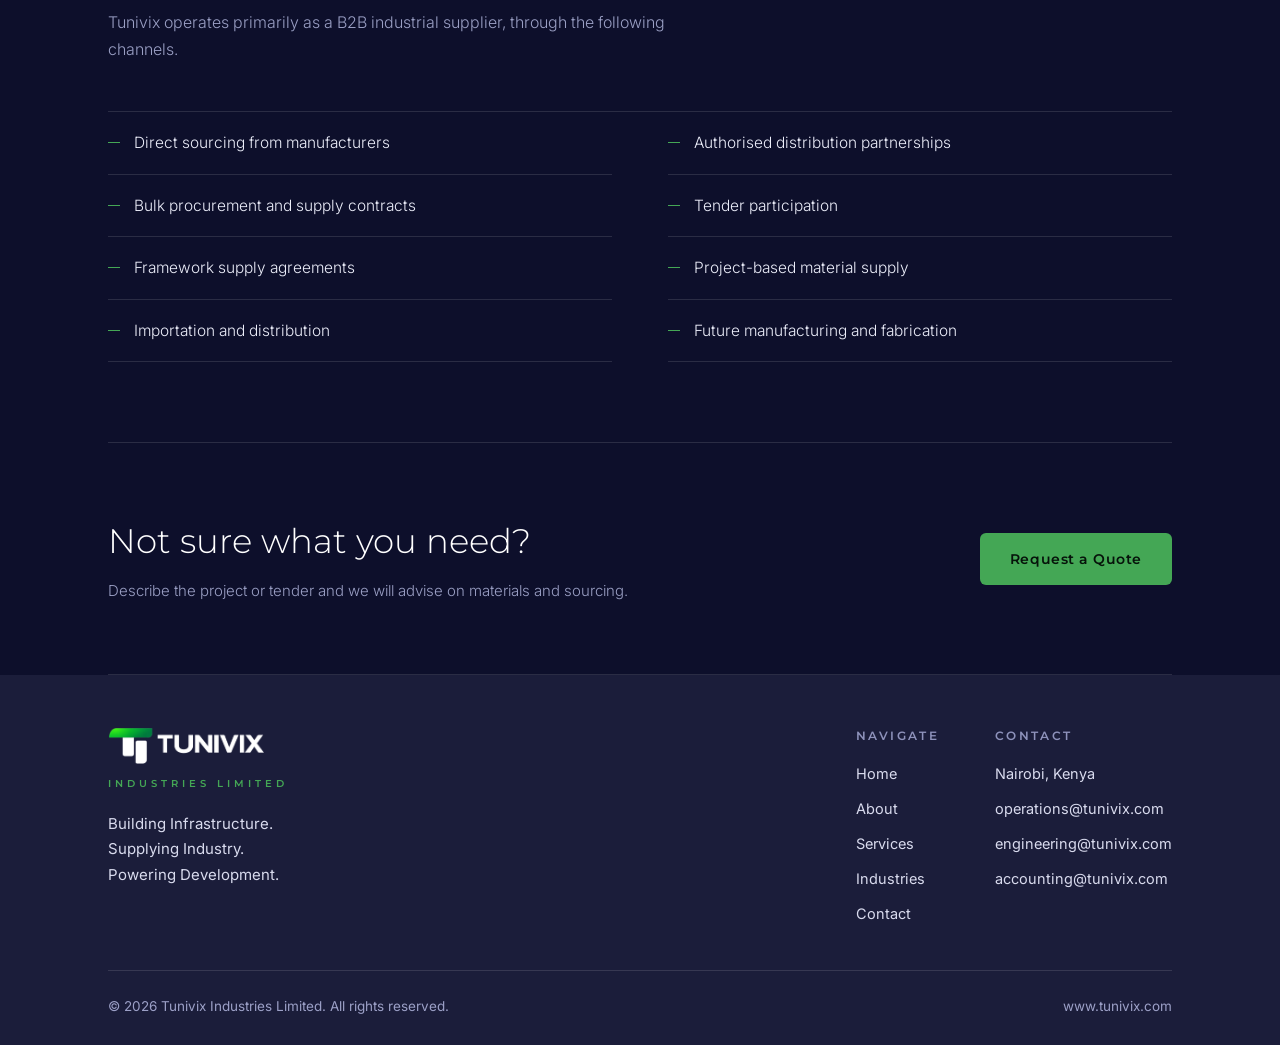
<file: services/index.html>
<!DOCTYPE html>
<html lang="en">
<head>
<meta charset="utf-8">
<meta name="viewport" content="width=device-width, initial-scale=1">
<title>Services | Tunivix Industries Limited</title>
<meta name="description" content="Construction materials, road construction materials, industrial supply, and manufacturing and fabrication from Tunivix Industries Limited, Nairobi, Kenya.">
<meta name="theme-color" content="#0d0f2b">
<link rel="canonical" href="https://www.tunivix.com/services/">
<meta property="og:type" content="website">
<meta property="og:site_name" content="Tunivix Industries Limited">
<meta property="og:title" content="Services | Tunivix Industries Limited">
<meta property="og:description" content="Construction materials, road construction materials, industrial supply, and manufacturing and fabrication from Tunivix Industries Limited, Nairobi, Kenya.">
<meta property="og:url" content="https://www.tunivix.com/services/">
<meta property="og:image" content="https://www.tunivix.com/assets/img/og-image.png">
<meta name="twitter:card" content="summary_large_image">
<link rel="icon" type="image/png" sizes="32x32" href="../assets/img/favicon-32.png">
<link rel="icon" type="image/png" sizes="256x256" href="../assets/img/favicon.png">
<link rel="apple-touch-icon" href="../assets/img/apple-touch-icon.png">
<link rel="preconnect" href="https://fonts.googleapis.com">
<link rel="preconnect" href="https://fonts.gstatic.com" crossorigin>
<link href="https://fonts.googleapis.com/css2?family=Inter:wght@300;400;500;600&family=Montserrat:wght@300;500;600;700;800&family=Cormorant+Garamond:ital,wght@0,500;1,500;1,600&display=swap" rel="stylesheet">
<link rel="stylesheet" href="../assets/css/style.css">
</head>
<body>

<header class="site-header">
  <div class="wrap nav">
    <a class="nav-mark" href="../" aria-label="Tunivix Industries Limited home">
      <img src="../assets/img/tunivix-logo-light.png" alt="Tunivix" width="135" height="32">
    </a>
    <nav class="nav-links" id="navLinks">
      <a href="../">Home</a>
      <a href="../about/">About</a>
      <a href="../services/" aria-current="page">Services</a>
      <a href="../industries/">Industries</a>
      <a href="../contact/">Contact</a>
      <a class="nav-cta" href="../contact/">Request a Quote</a>
    </nav>
    <button class="nav-toggle" id="navToggle" aria-label="Toggle menu" aria-expanded="false">
      <svg viewBox="0 0 24 24" fill="none" stroke="currentColor" stroke-width="1.6"><path d="M3 6h18M3 12h18M3 18h18"/></svg>
    </button>
  </div>
</header>

<header class="page-hero">
  <div class="wrap">
    <div class="page-kicker">Services</div>
    <h1 class="page-title">Four business lines, one supply partner.</h1>
    <p class="page-lede">From reinforcement steel and bitumen to industrial equipment and fabricated components, Tunivix supplies the materials that infrastructure and industry are built on.</p>
  </div>
</header>

<main>
  <div class="wrap">

    <section class="section">
      <div class="card-grid cols-2">
        <div class="card" id="construction">
          <h3>Construction Materials Supply</h3>
          <ul class="card-list"><li>Reinforcement steel and structural steel</li><li>Cement and concrete products</li><li>Sand, ballast and aggregates</li><li>Roofing sheets and building materials</li><li>Paving blocks and cabro</li><li>Drainage and water infrastructure materials</li><li>Construction pipes and fittings</li></ul>
        </div>
        <div class="card" id="roads">
          <h3>Road Construction Materials</h3>
          <ul class="card-list"><li>Bitumen and asphalt-related materials</li><li>Road construction aggregates</li><li>Road marking materials</li><li>Culverts and drainage products</li><li>Geotextiles and geosynthetic materials</li><li>Road safety and traffic management products</li></ul>
        </div>
        <div class="card" id="industrial">
          <h3>Industrial Supply</h3>
          <ul class="card-list"><li>Industrial equipment and machinery</li><li>Electrical and mechanical supplies</li><li>Water and plumbing systems</li><li>Industrial steel products</li><li>Engineering and infrastructure components</li></ul>
        </div>
        <div class="card" id="manufacturing">
          <h3>Manufacturing and Fabrication</h3>
          <ul class="card-list"><li>Steel fabrication</li><li>Structural metal products</li><li>Construction components</li><li>Industrial manufacturing</li><li>Development of proprietary products and brands</li></ul>
        </div>
      </div>
    </section>

    <section class="section">
      <div class="section-head">
        <div class="label">How We Work</div>
        <h2 class="section-title">Built for bulk, contract and project supply.</h2>
        <p class="section-sub">Tunivix operates primarily as a B2B industrial supplier, through the following channels.</p>
      </div>
      <ul class="model-list"><li>Direct sourcing from manufacturers</li><li>Authorised distribution partnerships</li><li>Bulk procurement and supply contracts</li><li>Tender participation</li><li>Framework supply agreements</li><li>Project-based material supply</li><li>Importation and distribution</li><li>Future manufacturing and fabrication</li></ul>
    </section>

    <section class="cta-band">
      <div>
        <h3>Not sure what you need?</h3>
        <p>Describe the project or tender and we will advise on materials and sourcing.</p>
      </div>
      <a class="btn btn-solid" href="../contact/">Request a Quote</a>
    </section>

  </div>
</main>

<footer>
  <div class="wrap">
    <div class="foot">
      <div>
        <a class="brand" href="../" aria-label="Tunivix Industries Limited home"><img src="../assets/img/tunivix-logo-light.png" alt="Tunivix" width="158" height="37"></a>
        <p class="brand-ltd">INDUSTRIES LIMITED</p>
        <p class="tag">Building Infrastructure.<br>Supplying Industry.<br>Powering Development.</p>
      </div>
      <div class="foot-cols">
        <div class="foot-col">
          <h5>Navigate</h5>
          <ul>
            <li><a href="../">Home</a></li>
            <li><a href="../about/">About</a></li>
            <li><a href="../services/">Services</a></li>
            <li><a href="../industries/">Industries</a></li>
            <li><a href="../contact/">Contact</a></li>
          </ul>
        </div>
        <div class="foot-col">
          <h5>Contact</h5>
          <ul>
            <li>Nairobi, Kenya</li>
            <li><a href="mailto:operations@tunivix.com">operations@tunivix.com</a></li>
            <li><a href="mailto:engineering@tunivix.com">engineering@tunivix.com</a></li>
            <li><a href="mailto:accounting@tunivix.com">accounting@tunivix.com</a></li>
          </ul>
        </div>
      </div>
    </div>
    <div class="copy">
      <span>&copy; <span data-year>2026</span> Tunivix Industries Limited. All rights reserved.</span>
      <span>www.tunivix.com</span>
    </div>
  </div>
</footer>

<script src="../assets/js/main.js"></script>
</body>
</html>
</file>
<file: assets/css/style.css>
/* ===========================================================
   TUNIVIX INDUSTRIES — shared stylesheet
   =========================================================== */

:root{
  --bg:#0d0f2b;
  --bg2:#14173f;
  --bg3:#181c4a;
  --text:#eceefa;
  --muted:#9a9fc4;
  --muted-dim:#6d72a0;
  --line:rgba(255,255,255,.12);
  --line-soft:rgba(255,255,255,.07);
  --green:#44A755;
  --green-dim:rgba(68,167,85,.14);
  --indigo:#5a5fd1;
  --brass:#c9a66b;
  --brass-dim:rgba(201,166,107,.14);
  --radius:6px;
  --maxw:1120px;
}

*{box-sizing:border-box;margin:0;padding:0}
html{scroll-behavior:smooth}
body{
  font-family:'Inter',system-ui,-apple-system,"Segoe UI",Roboto,sans-serif;
  color:var(--text);background:var(--bg);line-height:1.65;
  min-height:100vh;display:flex;flex-direction:column;-webkit-font-smoothing:antialiased;
  background-image:
    radial-gradient(900px 520px at 90% -10%,rgba(90,95,209,.24),transparent 60%),
    radial-gradient(700px 480px at -10% 105%,rgba(68,167,85,.14),transparent 60%);
  background-attachment:fixed;
  overflow-x:hidden;
}
body::before{
  content:"";position:fixed;inset:0;pointer-events:none;z-index:0;
  background-image:linear-gradient(var(--line-soft) 1px,transparent 1px),linear-gradient(90deg,var(--line-soft) 1px,transparent 1px);
  background-size:90px 90px;opacity:.5;
  mask-image:radial-gradient(ellipse at 50% 20%,#000 10%,transparent 68%);
  -webkit-mask-image:radial-gradient(ellipse at 50% 20%,#000 10%,transparent 68%);
}
a{color:inherit;text-decoration:none}
img{max-width:100%;display:block}
.wrap{position:relative;width:100%;max-width:var(--maxw);margin:0 auto;padding:0 28px;z-index:1}
section{position:relative;z-index:1}

/* serif accent used sparingly: large stats figures + pull quotes */
.figure,
.quote-mark{font-family:'Cormorant Garamond',Georgia,serif;}

::selection{background:var(--green);color:#06130a}

:focus-visible{outline:2px solid var(--green);outline-offset:3px}

/* ---------- Site header / nav ---------- */
.site-header{
  position:sticky;top:0;z-index:50;
  background:rgba(13,15,43,.82);
  backdrop-filter:blur(14px);-webkit-backdrop-filter:blur(14px);
  border-bottom:1px solid var(--line-soft);
}
.nav{display:flex;align-items:center;justify-content:space-between;padding:16px 28px}
.nav-mark{display:flex;align-items:center;line-height:0}
.nav-mark img{height:32px;width:auto}
.nav-mark b{font-family:'Montserrat',sans-serif;font-weight:700;font-size:19px;letter-spacing:.12em;color:#fff}
.nav-mark small{font-family:'Montserrat',sans-serif;font-weight:500;font-size:8.5px;letter-spacing:.34em;color:var(--green);margin-top:4px}
.nav-links{display:flex;align-items:center;gap:36px}
.nav-links a{
  font-family:'Montserrat',sans-serif;font-size:13px;font-weight:500;letter-spacing:.04em;
  color:var(--muted);position:relative;padding:4px 0;transition:color .2s;
}
.nav-links a:hover,.nav-links a[aria-current="page"]{color:#fff}
.nav-links a[aria-current="page"]::after{
  content:"";position:absolute;left:0;right:0;bottom:-2px;height:2px;background:var(--green);
}
.nav-cta{
  font-family:'Montserrat',sans-serif;font-size:12.5px;font-weight:600;letter-spacing:.05em;
  color:#fff;border:1px solid var(--green);padding:10px 20px;border-radius:var(--radius);
  transition:background .2s,color .2s;white-space:nowrap;
}
.nav-cta:hover{background:var(--green);color:#06130a}
.nav-toggle{display:none;background:none;border:0;color:#fff;width:34px;height:34px;cursor:pointer}
.nav-toggle svg{width:22px;height:22px}

@media (max-width:860px){
  .nav-links{
    position:absolute;top:100%;left:0;right:0;height:calc(100vh - 65px);height:calc(100dvh - 65px);
    background:#0d0f2b;flex-direction:column;align-items:flex-start;gap:0;
    padding:8px 28px 28px;transform:translateY(-8px);opacity:0;pointer-events:none;
    transition:opacity .22s,transform .22s;overflow-y:auto;
  }
  .nav-links.open{opacity:1;pointer-events:auto;transform:translateY(0)}
  .nav-links a{width:100%;padding:16px 0;border-bottom:1px solid var(--line-soft);font-size:15px}
  .nav-cta{margin-top:18px;text-align:center}
  .nav-toggle{display:flex;align-items:center;justify-content:center}
}

/* ---------- Hero (home) ---------- */
.hero{padding:13vh 0 8vh}
.rule{width:56px;height:2px;background:var(--green);margin-bottom:32px}
h1.wordmark{
  font-family:'Montserrat',sans-serif;font-weight:300;
  font-size:clamp(42px,9.5vw,104px);letter-spacing:.14em;line-height:1;color:#fff;
  margin-right:-.14em;
}
.ltd{
  font-family:'Montserrat',sans-serif;font-weight:500;
  font-size:clamp(11px,1.8vw,15px);letter-spacing:.56em;color:var(--green);margin-top:20px;
}
.slogan{
  margin-top:48px;font-family:'Montserrat',sans-serif;font-weight:500;
  font-size:clamp(17px,2.5vw,25px);letter-spacing:.03em;color:#fff;max-width:640px;
}
.slogan i{font-style:normal;color:var(--muted);margin:0 .15em}
.tagline{margin-top:12px;font-weight:300;font-size:clamp(16px,2vw,18.5px);color:var(--muted);max-width:560px}
.markets{margin-top:24px;font-size:12.5px;font-weight:500;letter-spacing:.2em;text-transform:uppercase;color:var(--muted-dim)}
.hero-ctas{display:flex;gap:16px;margin-top:40px;flex-wrap:wrap}
.btn{
  font-family:'Montserrat',sans-serif;font-size:13.5px;font-weight:600;letter-spacing:.04em;
  padding:15px 30px;border-radius:var(--radius);display:inline-block;transition:transform .2s,background .2s,border-color .2s,color .2s;
}
.btn-solid{background:var(--green);color:#06130a}
.btn-solid:hover{transform:translateY(-2px);background:#58c56b}
.btn-outline{border:1px solid var(--line);color:#fff}
.btn-outline:hover{border-color:var(--green);color:var(--green)}

/* ---------- Page hero (inner pages) ---------- */
.page-hero{padding:9vh 0 6vh;border-bottom:1px solid var(--line)}
.page-kicker{font-family:'Montserrat',sans-serif;font-size:12px;font-weight:500;letter-spacing:.32em;text-transform:uppercase;color:var(--green);margin-bottom:20px}
.page-title{font-family:'Montserrat',sans-serif;font-weight:300;font-size:clamp(34px,5.6vw,58px);letter-spacing:.01em;color:#fff;line-height:1.08;max-width:760px}
.page-lede{margin-top:20px;font-weight:300;font-size:clamp(16px,1.8vw,18.5px);color:var(--muted);max-width:600px}

/* ---------- Disciplines / brief (3-up) ---------- */
.brief{display:grid;grid-template-columns:repeat(3,1fr);border-top:1px solid var(--line);border-bottom:1px solid var(--line)}
.item{padding:44px 32px 46px 0;position:relative}
.item + .item{padding-left:32px;border-left:1px solid var(--line)}
.no{font-family:'Montserrat',sans-serif;font-size:12px;font-weight:500;letter-spacing:.3em;color:var(--green)}
.item h2,.item h3{font-family:'Montserrat',sans-serif;font-weight:500;font-size:19px;letter-spacing:.1em;text-transform:uppercase;margin:16px 0 12px;color:#fff}
.item p{font-size:15px;font-weight:300;color:var(--muted);max-width:280px}

/* ---------- Stats: technical dimension-line treatment ---------- */
.stats{padding:72px 0;border-bottom:1px solid var(--line)}
.stats-row{display:flex;flex-wrap:wrap;gap:0}
.stat{flex:1 1 220px;padding:0 28px;position:relative}
.stat + .stat{border-left:1px solid var(--line)}
.stat-tick{width:1px;height:18px;background:var(--brass);margin-bottom:14px}
.stat-num{font-family:'Cormorant Garamond',Georgia,serif;font-weight:500;font-style:italic;font-size:clamp(40px,5.5vw,58px);color:#fff;line-height:1}
.stat-label{margin-top:10px;font-size:13px;color:var(--muted);letter-spacing:.03em;max-width:190px}

/* ---------- Section label ---------- */
.label{font-family:'Montserrat',sans-serif;font-size:12px;font-weight:500;letter-spacing:.38em;text-transform:uppercase;color:var(--green);margin-bottom:30px;display:flex;align-items:center;gap:16px}
.label::after{content:"";height:1px;flex:1;background:var(--line)}

.section{padding:80px 0}
.section-head{max-width:620px;margin-bottom:48px}
.section-title{font-family:'Montserrat',sans-serif;font-weight:300;font-size:clamp(28px,4vw,40px);color:#fff;letter-spacing:.005em;line-height:1.15}
.section-sub{margin-top:14px;font-size:16px;font-weight:300;color:var(--muted);line-height:1.7}

/* ---------- Process: assembly-line steps ---------- */
.process{position:relative}
.process-track{display:grid;grid-template-columns:repeat(6,1fr);gap:0;position:relative}
.process-track::before{
  content:"";position:absolute;top:9px;left:0;right:0;height:1px;background:var(--line);
}
.p-step{position:relative;padding:0 14px 0 0}
.p-step:first-child{padding-left:0}
.p-node{width:18px;height:18px;border-radius:50%;background:var(--bg);border:2px solid var(--green);position:relative;z-index:2;margin-bottom:26px}
.p-step h4{font-family:'Montserrat',sans-serif;font-size:14.5px;font-weight:600;letter-spacing:.03em;color:#fff;margin-bottom:8px}
.p-step p{font-size:13.5px;color:var(--muted);font-weight:300;line-height:1.6}
@media (max-width:980px){
  .process-track{grid-template-columns:repeat(2,1fr);gap:36px 24px}
  .process-track::before{display:none}
  .p-node{margin-bottom:16px}
}
@media (max-width:540px){.process-track{grid-template-columns:1fr}}

/* ---------- Card grids (services / industries / projects) ---------- */
.card-grid{display:grid;grid-template-columns:repeat(3,1fr);gap:1px;background:var(--line);border:1px solid var(--line)}
.card{
  background:var(--bg);padding:38px 32px;display:flex;flex-direction:column;gap:14px;
  transition:background .25s;
}
.card:hover{background:var(--bg2)}
.card-no{font-family:'Montserrat',sans-serif;font-size:11px;letter-spacing:.3em;color:var(--brass)}
.card h3{font-family:'Montserrat',sans-serif;font-weight:500;font-size:18px;letter-spacing:.02em;color:#fff}
.card p{font-size:14.5px;font-weight:300;color:var(--muted);line-height:1.65;flex:1}
.card-link{font-family:'Montserrat',sans-serif;font-size:12.5px;font-weight:600;letter-spacing:.03em;color:var(--green);margin-top:6px}
@media (max-width:860px){.card-grid{grid-template-columns:1fr 1fr}}
@media (max-width:600px){.card-grid{grid-template-columns:1fr}}

/* ---------- CTA band ---------- */
.cta-band{
  border-top:1px solid var(--line);border-bottom:1px solid var(--line);
  padding:70px 0;display:flex;align-items:center;justify-content:space-between;gap:32px;flex-wrap:wrap;
}
.cta-band h3{font-family:'Montserrat',sans-serif;font-weight:300;font-size:clamp(24px,3.4vw,34px);color:#fff;max-width:540px}
.cta-band p{margin-top:10px;color:var(--muted);font-weight:300;font-size:15px}

/* ---------- Contact ---------- */
.contact{padding:84px 0 90px}
.grid2{display:grid;grid-template-columns:repeat(2,1fr);gap:16px}
.mail{
  display:flex;flex-direction:column;gap:6px;padding:26px 28px;border:1px solid var(--line);border-radius:var(--radius);
  background:linear-gradient(180deg,rgba(255,255,255,.04),rgba(255,255,255,.01));
  transition:border-color .25s,background .25s,transform .25s;
}
.mail small{font-size:11px;letter-spacing:.26em;text-transform:uppercase;color:var(--muted)}
.mail span{font-size:clamp(16px,2.2vw,20px);font-weight:400;color:#fff;word-break:break-all;display:flex;justify-content:space-between;align-items:center;gap:14px}
.mail span::after{content:"\2192";color:var(--green);transition:transform .25s}
.mail:hover{border-color:var(--green);background:rgba(68,167,85,.07);transform:translateY(-2px)}
.mail:hover span::after{transform:translateX(5px)}

/* Contact page: direct lines + inquiry form */
.contact-layout{display:grid;grid-template-columns:1.1fr 1fr;gap:64px}
.direct-line{padding:22px 0;border-bottom:1px solid var(--line-soft)}
.direct-line:first-child{padding-top:0}
.direct-line small{font-size:11px;letter-spacing:.26em;text-transform:uppercase;color:var(--muted)}
.direct-line a{display:block;margin-top:6px;font-size:18px;color:#fff}
.direct-line a:hover{color:var(--green)}

.form-field{margin-bottom:20px}
.form-field label{display:block;font-size:12px;letter-spacing:.14em;text-transform:uppercase;color:var(--muted);margin-bottom:9px}
.form-field input,.form-field textarea,.form-field select{
  width:100%;background:rgba(255,255,255,.03);border:1px solid var(--line);border-radius:var(--radius);
  padding:13px 16px;color:#fff;font-family:'Inter',sans-serif;font-size:14.5px;
}
.form-field input:focus,.form-field textarea:focus,.form-field select:focus{border-color:var(--green);outline:none}
.form-field textarea{resize:vertical;min-height:120px}
.form-note{margin-top:18px;font-size:13px;color:var(--muted-dim)}

@media (max-width:900px){
  .contact-layout{grid-template-columns:1fr;gap:48px}
}

/* ---------- Values / about list ---------- */
.values{display:grid;grid-template-columns:repeat(2,1fr);gap:1px;background:var(--line);border:1px solid var(--line)}
.value{background:var(--bg);padding:34px 32px}
.value h3{font-family:'Montserrat',sans-serif;font-weight:500;font-size:16.5px;letter-spacing:.02em;color:#fff;margin-bottom:10px}
.value p{font-size:14.5px;color:var(--muted);font-weight:300;line-height:1.65}
@media (max-width:700px){.values{grid-template-columns:1fr}}

.two-col{display:grid;grid-template-columns:1fr 1fr;gap:60px;align-items:start}
.two-col p + p{margin-top:16px}
.two-col p{font-size:15.5px;font-weight:300;color:var(--muted);line-height:1.75}
@media (max-width:860px){.two-col{grid-template-columns:1fr;gap:32px}}

/* pull quote using the serif accent */
.pull-quote{
  font-family:'Cormorant Garamond',Georgia,serif;font-style:italic;font-weight:500;
  font-size:clamp(22px,2.8vw,30px);color:#fff;line-height:1.5;border-left:2px solid var(--brass);
  padding-left:28px;
}

/* ---------- Breadcrumb-free back link ---------- */
.back-link{display:inline-flex;align-items:center;gap:8px;font-family:'Montserrat',sans-serif;font-size:12.5px;font-weight:500;letter-spacing:.04em;color:var(--muted);margin-bottom:28px}
.back-link:hover{color:#fff}

/* ---------- Footer ---------- */
footer{margin-top:auto;position:relative;background:#1b1d3a;color:#c4c7de;padding:52px 0 28px}
.foot{display:flex;justify-content:space-between;align-items:flex-start;gap:40px;flex-wrap:wrap}
.brand{display:block;line-height:0}
.brand img{height:37px;width:auto}
.brand-ltd{font-family:'Montserrat',sans-serif;font-size:10px;font-weight:600;letter-spacing:.4em;color:var(--green);margin-top:12px}
.brand b{font-family:'Montserrat',sans-serif;font-size:24px;font-weight:800;letter-spacing:.14em;color:#fff}
.brand small{font-family:'Montserrat',sans-serif;font-size:10px;font-weight:600;letter-spacing:.4em;color:var(--green);margin-top:7px}
footer .tag{margin-top:18px;font-size:15px;line-height:1.7;color:#d9dbee;max-width:280px}
.foot-col h5{font-family:'Montserrat',sans-serif;font-size:11.5px;font-weight:600;letter-spacing:.2em;text-transform:uppercase;color:#8e92bb;margin-bottom:16px}
.foot-col ul{list-style:none;display:flex;flex-direction:column;gap:11px}
.foot-col a{font-size:14.5px;color:#d9dbee;transition:color .2s}
.foot-col a:hover{color:#fff}
.foot-cols{display:flex;gap:56px;flex-wrap:wrap}
.copy{margin-top:44px;padding-top:24px;border-top:1px solid rgba(255,255,255,.12);display:flex;justify-content:space-between;flex-wrap:wrap;gap:8px 24px;font-size:13.5px;color:#9ca0c7}

@media (max-width:820px){
  .hero{padding:10vh 0 6vh}
  .brief{grid-template-columns:1fr}
  .item,.item + .item{padding:32px 0;border-left:0}
  .item + .item{border-top:1px solid var(--line)}
  .item p{max-width:none}
  .grid2{grid-template-columns:1fr}
  .contact{padding:64px 0 70px}
  .stats-row{flex-direction:column;gap:28px}
  .stat + .stat{border-left:0;border-top:1px solid var(--line);padding-top:24px}
  .foot-cols{gap:32px}
  .section{padding:60px 0}
  .cta-band{padding:50px 0}
}


/* ===========================================================
   Logo, company-profile additions
   =========================================================== */

/* Hero logo (replaces the text wordmark) */
.hero-logo{margin:0;line-height:0}
.hero-logo img{width:clamp(250px,46vw,520px);height:auto}
.hero .slogan{margin-top:40px;max-width:1000px}

/* 2-column card grid (4 or 10 items) */
.card-grid.cols-2{grid-template-columns:repeat(2,1fr)}
@media (max-width:700px){.card-grid.cols-2{grid-template-columns:1fr}}

/* Bulleted product lists inside cards */
.card-list{list-style:none;display:flex;flex-direction:column;gap:0;margin-top:2px}
.card-list li{
  font-size:14.5px;font-weight:300;color:var(--muted);line-height:1.5;
  padding:9px 0 9px 20px;border-top:1px solid var(--line-soft);position:relative;
}
.card-list li::before{content:"";position:absolute;left:0;top:18px;width:8px;height:1px;background:var(--green)}

/* Compact title-only cards */
.card-slim{padding:26px 32px;flex-direction:row;align-items:center}
.card-slim h3{font-size:16.5px}

/* Small headings inside two-col blocks (vision / mission) */
.mini-head{font-family:'Montserrat',sans-serif;font-weight:500;font-size:16px;letter-spacing:.08em;text-transform:uppercase;color:#fff;margin-bottom:12px}

/* Seven-item grid: let the last, odd item span the row */
.values .value:last-child:nth-child(odd){grid-column:1/-1}

/* Business-model list */
.model-list{
  list-style:none;display:grid;grid-template-columns:repeat(2,1fr);column-gap:56px;
  border-top:1px solid var(--line);
}
.model-list li{
  padding:18px 0 18px 26px;border-bottom:1px solid var(--line);position:relative;
  font-size:15.5px;font-weight:300;color:var(--text);
}
.model-list li::before{content:"";position:absolute;left:0;top:30px;width:12px;height:1px;background:var(--green)}
@media (max-width:700px){.model-list{grid-template-columns:1fr}}

/* Five-step roadmap on the home page */
.process-track.five{grid-template-columns:repeat(5,1fr)}
.process-track.five .p-step h4{font-size:16px}
@media (max-width:980px){.process-track.five{grid-template-columns:repeat(2,1fr)}}
@media (max-width:540px){.process-track.five{grid-template-columns:1fr}}

/* Roadmap page timeline */
.timeline{border-top:1px solid var(--line)}
.tl-row{display:grid;grid-template-columns:200px 1fr;gap:32px;align-items:baseline;padding:30px 0;border-bottom:1px solid var(--line)}
.tl-year{font-family:'Cormorant Garamond',Georgia,serif;font-style:italic;font-weight:500;font-size:clamp(30px,4vw,40px);color:#fff;line-height:1}
.tl-row p{font-size:clamp(16px,1.9vw,19px);font-weight:300;color:var(--muted);max-width:560px}
@media (max-width:640px){.tl-row{grid-template-columns:1fr;gap:10px;padding:24px 0}}

/* Plain (non-link) line in contact column */
.direct-line .plain{display:block;margin-top:6px;font-size:18px;color:#fff}

/* Footer: non-link list entries */
.foot-col li{font-size:14.5px;color:#d9dbee}

@media (max-width:820px){
  .hero .slogan{margin-top:32px}
  .card-slim{padding:22px 24px}
}
</file>
